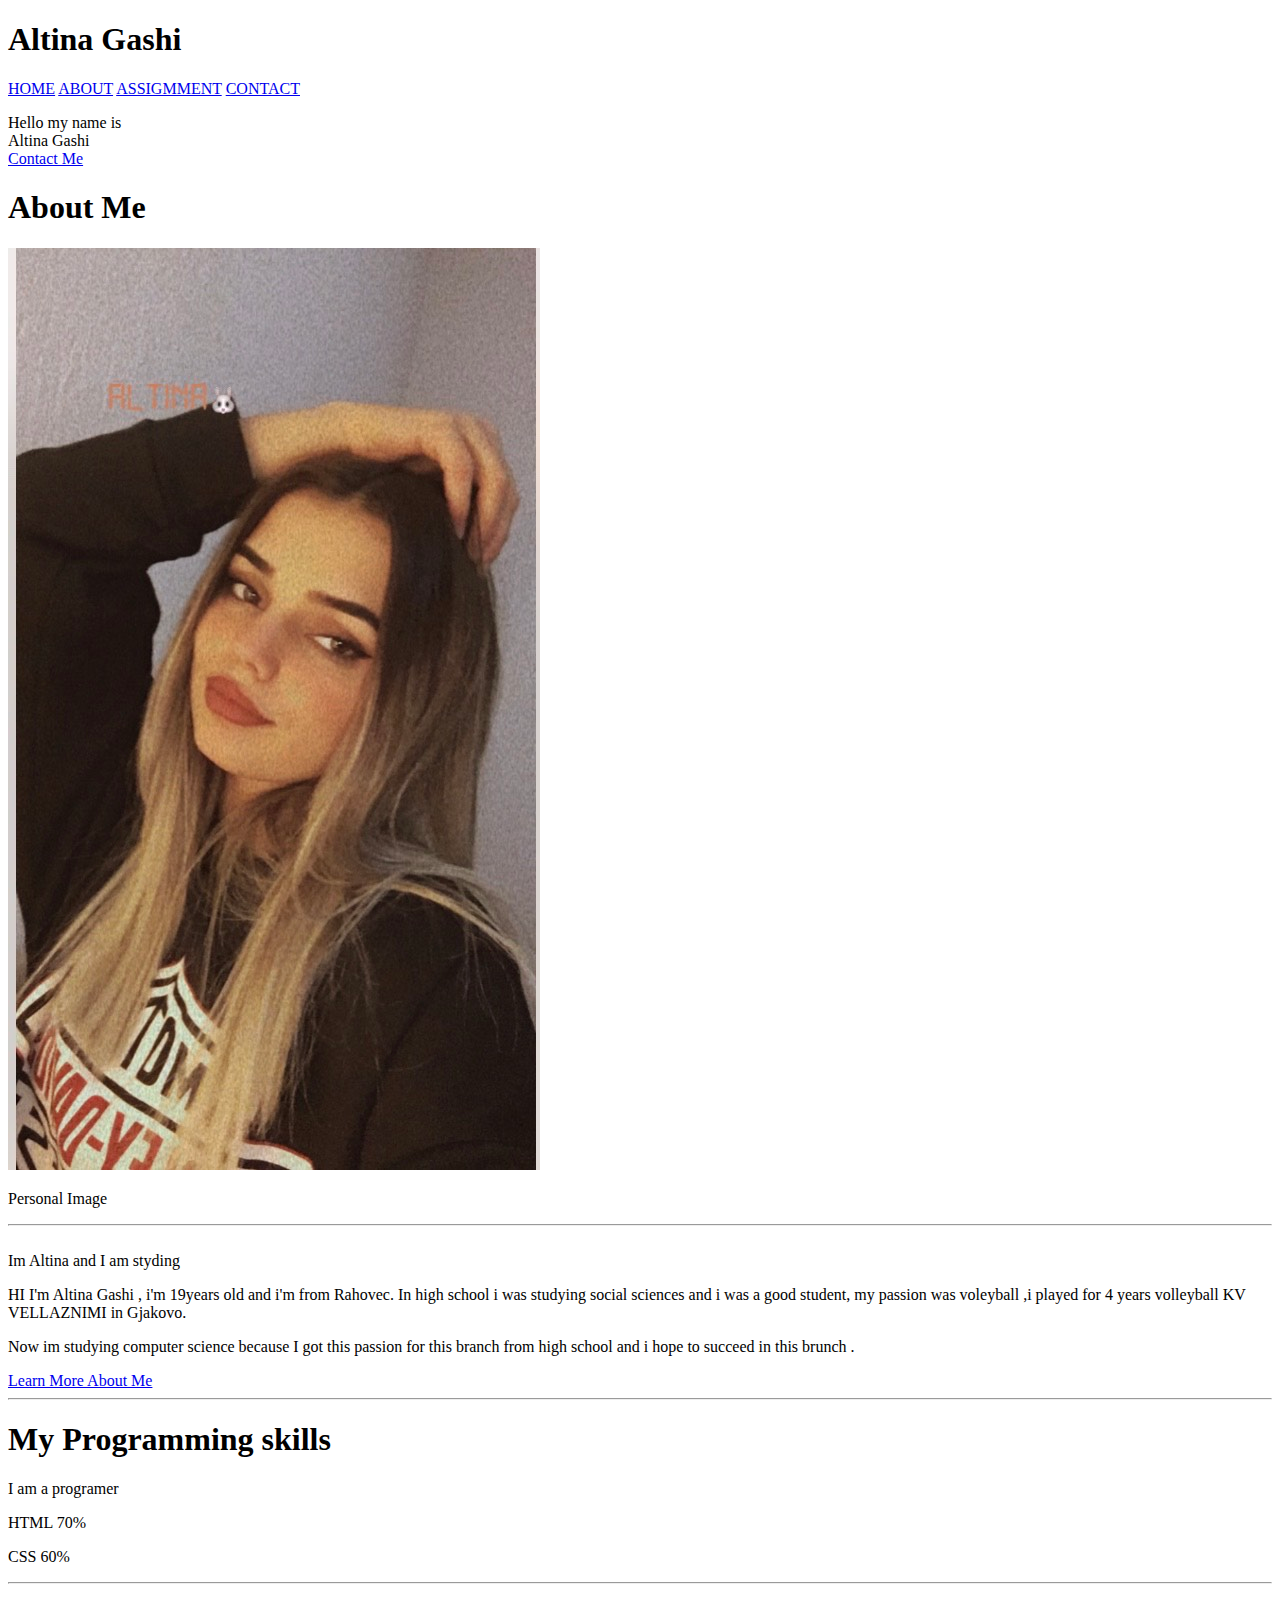
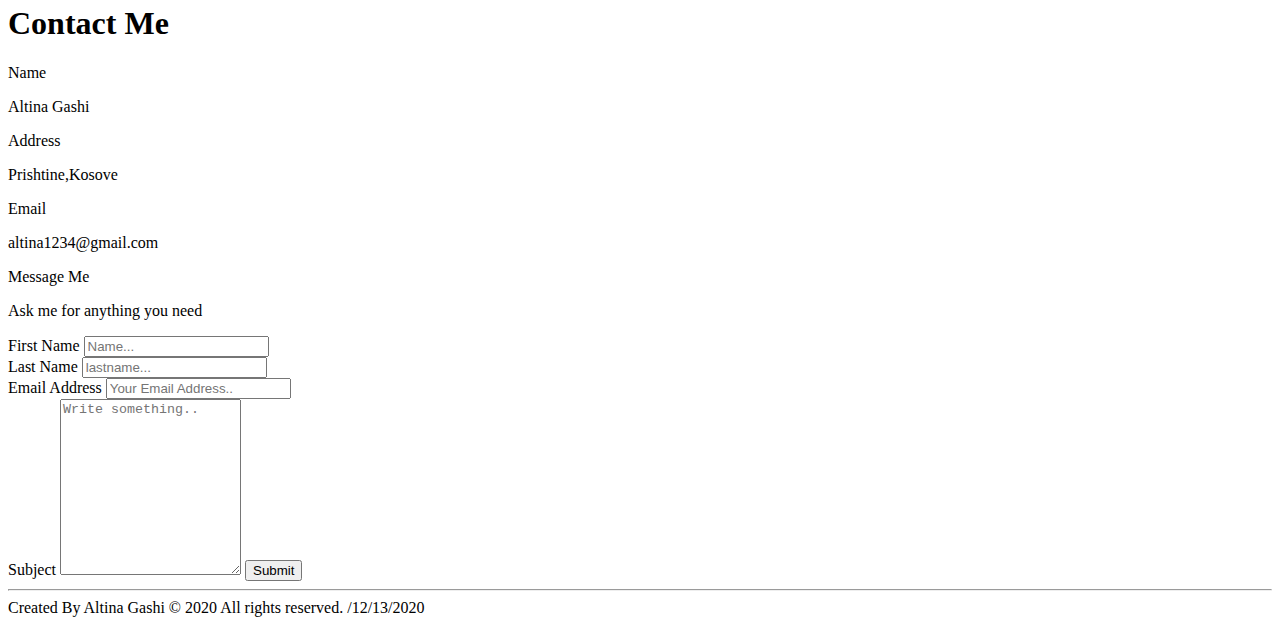
<file: altinagashi-Website/index.html>
<!DOCTYPE html>

<!--Home page-->
<html>
	<head>	
		<meta charset="utf-8">
		<title>projketi personal</title>		
	</head>
	<body>

		<h1>Altina Gashi</h1>

		<div id="meny">
			<a href="index.html">HOME</a>
			<a href="about.html">ABOUT</a>
			<a href="assigmment.html">ASSIGMMENT</a>
			<a href="contact.html">CONTACT</a>
		</div>

		<div id="contactme">
			<p>Hello my name is <br>Altina Gashi<br><a href="contact.html">Contact Me</a></p>
		</div>
			<!--About me content-->
		<div>
			<h1>About Me</h1>
			<img src="altinagashi1.JPG" alt="personal-image"><p>Personal Image</p><hr><br>Im Altina and I am  styding 
			
			<p>	
				HI I'm Altina Gashi , i'm 19years old and i'm from Rahovec.
				In high school i was studying social sciences and i was a good student,
				my passion was  voleyball  ,i played for 4 years volleyball KV VELLAZNIMI in Gjakovo.
			</p>
			<p>
				Now im studying computer science because I got this passion for this branch from
				high school and i hope to succeed in this brunch .
			</p>

			<a href="about.html">Learn More About Me</a>
		</div>

		<hr>

		<div id="assigmment">
			<h1>My Programming skills</h1>		
			I am a programer <br>
			<p>HTML 70%</p>
			<p>CSS 60% </p>		
		</div>

		<hr>

		<div id="contactme" a>
			<h1> Contact Me</h1>
			<p>Name</p>
			<p>Altina Gashi</p>
			<p>Address</p>
			<p>Prishtine,Kosove</p>
			<p>Email</p>
			<p>altina1234@gmail.com</p>
			<p>Message Me</p>

			<!--Contact me content-->
		<div class="container">
			<div class="row">
				<div class="column">
					<p>Ask me for anything you need</p>			
				</div>
				<div class="column">
				<form action="/action_page.php">
					<label for="fname">First Name
						<input type="text" id="fname" name="firstname" placeholder="Name...">
					</label>
					<br>
					<label for="lname">Last Name</label>
						<input type="text" id="lname" name="lastname" placeholder="lastname...">
					</label>
					<br>
					<label for="email">Email Address
						<input type="email" id="email" name="email" placeholder="Your Email Address..">
					</label>
					<br>
					<label for="subject">Subject
						<textarea id="subject" name="subject" placeholder="Write something.." style="height:170px"></textarea>
						<input type="submit" value="Submit">
					</label>
				</form>
				</div>
			</div>
		</div>


		</div>
		<hr>
		<footer>
			<span>Created By Altina Gashi &copy; </span>
			<span class="far fa-copyright"></span> 2020 All rights reserved.</span> 
			<span>/12/13/2020</span>
		</footer>


		</div>
	</body>
</html>
</file>
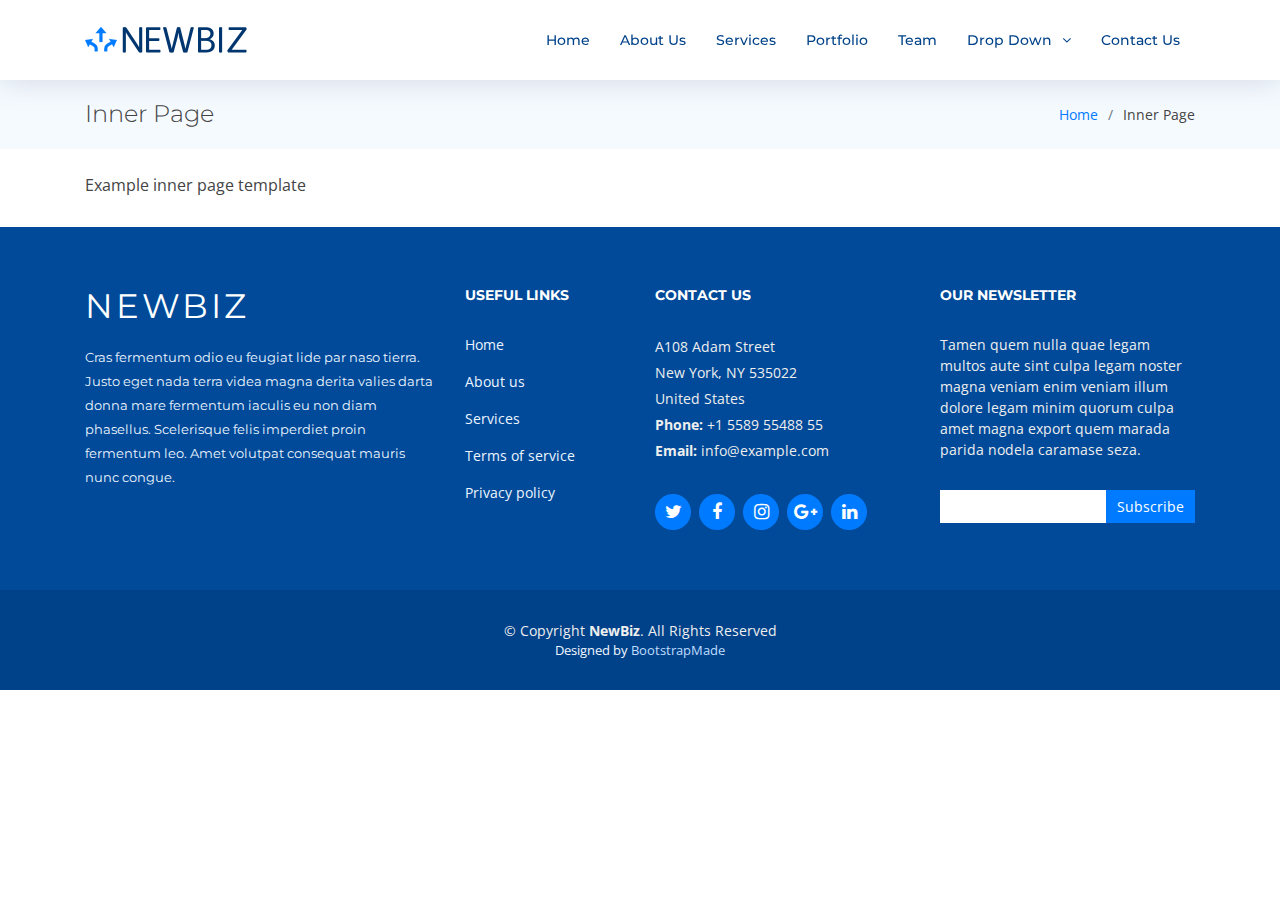
<file: altinagashi-final-version/inner-page.html>
<!DOCTYPE html>
<html lang="en">

<head>
  <meta charset="utf-8">
  <meta content="width=device-width, initial-scale=1.0" name="viewport">

  <title>Inner Page - NewBiz Bootstrap Template</title>
  <meta content="" name="description">
  <meta content="" name="keywords">

  <!-- Favicons -->
  <link href="assets/img/favicon.png" rel="icon">
  <link href="assets/img/apple-touch-icon.png" rel="apple-touch-icon">

  <!-- Google Fonts -->
  <link href="https://fonts.googleapis.com/css?family=Open+Sans:300,300i,400,400i,600,600i,700,700i|Montserrat:300,400,500,700" rel="stylesheet">

  <!-- Vendor CSS Files -->
  <link href="assets/vendor/bootstrap/css/bootstrap.min.css" rel="stylesheet">
  <link href="assets/vendor/font-awesome/css/font-awesome.min.css" rel="stylesheet">
  <link href="assets/vendor/ionicons/css/ionicons.min.css" rel="stylesheet">
  <link href="assets/vendor/owl.carousel/assets/owl.carousel.min.css" rel="stylesheet">
  <link href="assets/vendor/venobox/venobox.css" rel="stylesheet">
  <link href="assets/vendor/aos/aos.css" rel="stylesheet">

  <!-- Template Main CSS File -->
  <link href="assets/css/style.css" rel="stylesheet">

  <!-- =======================================================
  * Template Name: NewBiz - v2.2.1
  * Template URL: https://bootstrapmade.com/newbiz-bootstrap-business-template/
  * Author: BootstrapMade.com
  * License: https://bootstrapmade.com/license/
  ======================================================== -->
</head>

<body>

  <!-- ======= Header ======= -->
  <header id="header" class="fixed-top">
    <div class="container">

      <div class="logo float-left">
        <!-- Uncomment below if you prefer to use an text logo -->
        <!-- <h1><a href="index.html">NewBiz</a></h1> -->
        <a href="index.html"><img src="assets/img/logo.png" alt="" class="img-fluid"></a>
      </div>

      <nav class="main-nav float-right d-none d-lg-block">
        <ul>
          <li><a href="index.html">Home</a></li>
          <li><a href="#about">About Us</a></li>
          <li><a href="#services">Services</a></li>
          <li><a href="#portfolio">Portfolio</a></li>
          <li><a href="#team">Team</a></li>
          <li class="drop-down"><a href="">Drop Down</a>
            <ul>
              <li><a href="#">Drop Down 1</a></li>
              <li class="drop-down"><a href="#">Drop Down 2</a>
                <ul>
                  <li><a href="#">Deep Drop Down 1</a></li>
                  <li><a href="#">Deep Drop Down 2</a></li>
                  <li><a href="#">Deep Drop Down 3</a></li>
                  <li><a href="#">Deep Drop Down 4</a></li>
                  <li><a href="#">Deep Drop Down 5</a></li>
                </ul>
              </li>
              <li><a href="#">Drop Down 3</a></li>
              <li><a href="#">Drop Down 4</a></li>
              <li><a href="#">Drop Down 5</a></li>
            </ul>
          </li>
          <li><a href="#contact">Contact Us</a></li>
        </ul>
      </nav><!-- .main-nav -->

    </div>
  </header><!-- #header -->

  <main id="main">

    <!-- ======= Breadcrumbs Section ======= -->
    <section class="breadcrumbs">
      <div class="container">

        <div class="d-flex justify-content-between align-items-center">
          <h2>Inner Page</h2>
          <ol>
            <li><a href="index.html">Home</a></li>
            <li>Inner Page</li>
          </ol>
        </div>

      </div>
    </section><!-- End Breadcrumbs Section -->

    <section class="inner-page pt-4">
      <div class="container">
        <p>
          Example inner page template
        </p>
      </div>
    </section>

  </main><!-- End #main -->

  <!-- ======= Footer ======= -->
  <footer id="footer">
    <div class="footer-top">
      <div class="container">
        <div class="row">

          <div class="col-lg-4 col-md-6 footer-info">
            <h3>NewBiz</h3>
            <p>Cras fermentum odio eu feugiat lide par naso tierra. Justo eget nada terra videa magna derita valies darta donna mare fermentum iaculis eu non diam phasellus. Scelerisque felis imperdiet proin fermentum leo. Amet volutpat consequat mauris nunc congue.</p>
          </div>

          <div class="col-lg-2 col-md-6 footer-links">
            <h4>Useful Links</h4>
            <ul>
              <li><a href="#">Home</a></li>
              <li><a href="#">About us</a></li>
              <li><a href="#">Services</a></li>
              <li><a href="#">Terms of service</a></li>
              <li><a href="#">Privacy policy</a></li>
            </ul>
          </div>

          <div class="col-lg-3 col-md-6 footer-contact">
            <h4>Contact Us</h4>
            <p>
              A108 Adam Street <br>
              New York, NY 535022<br>
              United States <br>
              <strong>Phone:</strong> +1 5589 55488 55<br>
              <strong>Email:</strong> info@example.com<br>
            </p>

            <div class="social-links">
              <a href="#" class="twitter"><i class="fa fa-twitter"></i></a>
              <a href="#" class="facebook"><i class="fa fa-facebook"></i></a>
              <a href="#" class="instagram"><i class="fa fa-instagram"></i></a>
              <a href="#" class="google-plus"><i class="fa fa-google-plus"></i></a>
              <a href="#" class="linkedin"><i class="fa fa-linkedin"></i></a>
            </div>

          </div>

          <div class="col-lg-3 col-md-6 footer-newsletter">
            <h4>Our Newsletter</h4>
            <p>Tamen quem nulla quae legam multos aute sint culpa legam noster magna veniam enim veniam illum dolore legam minim quorum culpa amet magna export quem marada parida nodela caramase seza.</p>
            <form action="" method="post">
              <input type="email" name="email"><input type="submit" value="Subscribe">
            </form>
          </div>

        </div>
      </div>
    </div>

    <div class="container">
      <div class="copyright">
        &copy; Copyright <strong>NewBiz</strong>. All Rights Reserved
      </div>
      <div class="credits">
        <!--
        All the links in the footer should remain intact.
        You can delete the links only if you purchased the pro version.
        Licensing information: https://bootstrapmade.com/license/
        Purchase the pro version with working PHP/AJAX contact form: https://bootstrapmade.com/buy/?theme=NewBiz
      -->
        Designed by <a href="https://bootstrapmade.com/">BootstrapMade</a>
      </div>
    </div>
  </footer><!-- End Footer -->

  <a href="#" class="back-to-top"><i class="fa fa-chevron-up"></i></a>

  <!-- Vendor JS Files -->
  <script src="assets/vendor/jquery/jquery.min.js"></script>
  <script src="assets/vendor/bootstrap/js/bootstrap.bundle.min.js"></script>
  <script src="assets/vendor/jquery.easing/jquery.easing.min.js"></script>
  <script src="assets/vendor/php-email-form/validate.js"></script>
  <script src="assets/vendor/counterup/counterup.min.js"></script>
  <script src="assets/vendor/isotope-layout/isotope.pkgd.min.js"></script>
  <script src="assets/vendor/owl.carousel/owl.carousel.min.js"></script>
  <script src="assets/vendor/waypoints/jquery.waypoints.min.js"></script>
  <script src="assets/vendor/venobox/venobox.min.js"></script>
  <script src="assets/vendor/aos/aos.js"></script>

  <!-- Template Main JS File -->
  <script src="assets/js/main.js"></script>

</body>

</html>
</file>
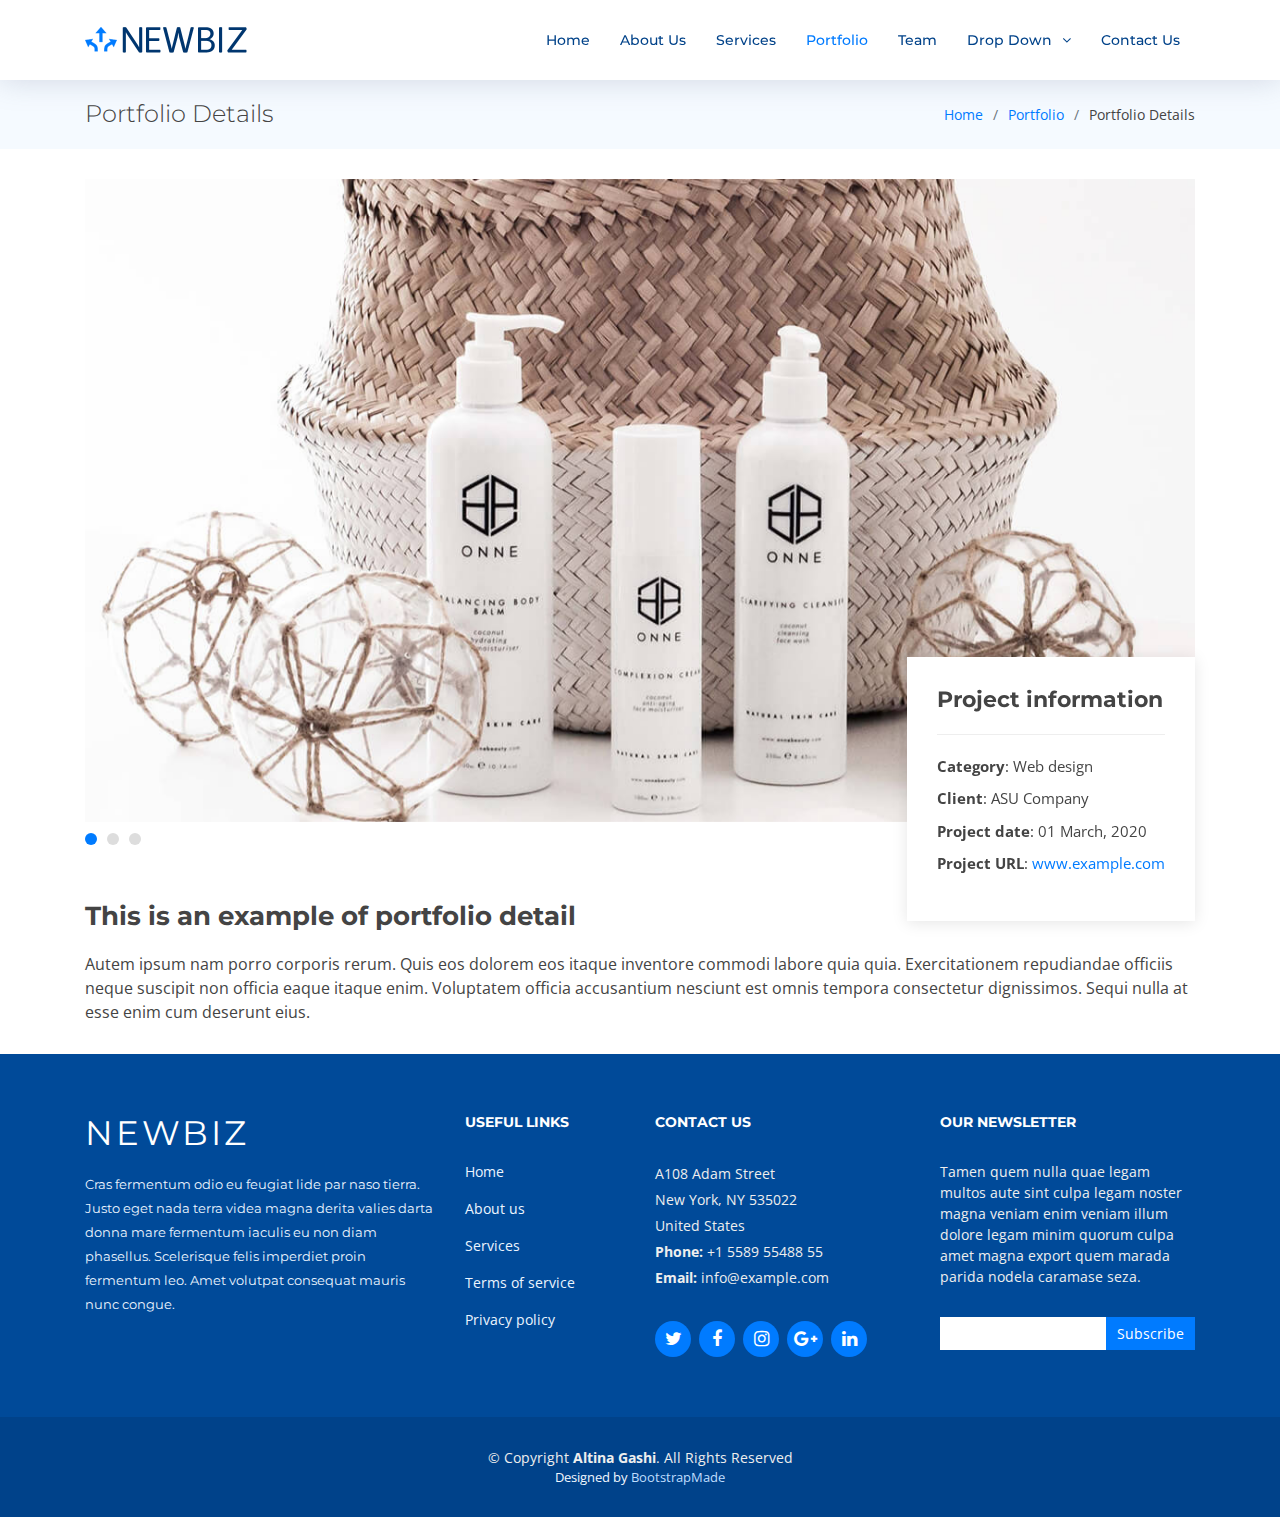
<file: altinagashi-final-version/portfolio-details.html>
<!DOCTYPE html>
<html lang="en">

<head>
  <meta charset="utf-8">
  <meta content="width=device-width, initial-scale=1.0" name="viewport">

  <title>Portfolio Details - NewBiz Bootstrap Template</title>
  <meta content="" name="description">
  <meta content="" name="keywords">

  <!-- Favicons -->
  <link href="assets/img/favicon.png" rel="icon">
  <link href="assets/img/apple-touch-icon.png" rel="apple-touch-icon">

  <!-- Google Fonts -->
  <link href="https://fonts.googleapis.com/css?family=Open+Sans:300,300i,400,400i,600,600i,700,700i|Montserrat:300,400,500,700" rel="stylesheet">

  <!-- Vendor CSS Files -->
  <link href="assets/vendor/bootstrap/css/bootstrap.min.css" rel="stylesheet">
  <link href="assets/vendor/font-awesome/css/font-awesome.min.css" rel="stylesheet">
  <link href="assets/vendor/ionicons/css/ionicons.min.css" rel="stylesheet">
  <link href="assets/vendor/owl.carousel/assets/owl.carousel.min.css" rel="stylesheet">
  <link href="assets/vendor/venobox/venobox.css" rel="stylesheet">
  <link href="assets/vendor/aos/aos.css" rel="stylesheet">

  <!-- Template Main CSS File -->
  <link href="assets/css/style.css" rel="stylesheet">

  <!-- =======================================================
  * Template Name: NewBiz - v2.2.1
  * Template URL: https://bootstrapmade.com/newbiz-bootstrap-business-template/
  * Author: BootstrapMade.com
  * License: https://bootstrapmade.com/license/
  ======================================================== -->
</head>

<body>

  <!-- ======= Header ======= -->
  <header id="header" class="fixed-top">
    <div class="container">

      <div class="logo float-left">
        <!-- Uncomment below if you prefer to use an text logo -->
        <!-- <h1><a href="index.html">NewBiz</a></h1> -->
        <a href="index.html"><img src="assets/img/logo.png" alt="" class="img-fluid"></a>
      </div>

      <nav class="main-nav float-right d-none d-lg-block">
        <ul>
          <li><a href="index.html">Home</a></li>
          <li><a href="#about">About Us</a></li>
          <li><a href="#services">Services</a></li>
          <li class="active"><a href="#portfolio">Portfolio</a></li>
          <li><a href="#team">Team</a></li>
          <li class="drop-down"><a href="">Drop Down</a>
            <ul>
              <li><a href="#">Drop Down 1</a></li>
              <li class="drop-down"><a href="#">Drop Down 2</a>
                <ul>
                  <li><a href="#">Deep Drop Down 1</a></li>
                  <li><a href="#">Deep Drop Down 2</a></li>
                  <li><a href="#">Deep Drop Down 3</a></li>
                  <li><a href="#">Deep Drop Down 4</a></li>
                  <li><a href="#">Deep Drop Down 5</a></li>
                </ul>
              </li>
              <li><a href="#">Drop Down 3</a></li>
              <li><a href="#">Drop Down 4</a></li>
              <li><a href="#">Drop Down 5</a></li>
            </ul>
          </li>
          <li><a href="#contact">Contact Us</a></li>
        </ul>
      </nav><!-- .main-nav -->

    </div>
  </header><!-- #header -->

  <main id="main">

    <!-- ======= Breadcrumbs Section ======= -->
    <section class="breadcrumbs">
      <div class="container">

        <div class="d-flex justify-content-between align-items-center">
          <h2>Portfolio Details</h2>
          <ol>
            <li><a href="index.html">Home</a></li>
            <li><a href="portfolio.html">Portfolio</a></li>
            <li>Portfolio Details</li>
          </ol>
        </div>

      </div>
    </section><!-- Breadcrumbs Section -->

    <!-- ======= Portfolio Details Section ======= -->
    <section class="portfolio-details">
      <div class="container">

        <div class="portfolio-details-container">

          <div class="owl-carousel portfolio-details-carousel">
            <img src="assets/img/portfolio/portfolio-details-1.jpg" class="img-fluid" alt="">
            <img src="assets/img/portfolio/portfolio-details-2.jpg" class="img-fluid" alt="">
            <img src="assets/img/portfolio/portfolio-details-3.jpg" class="img-fluid" alt="">
          </div>

          <div class="portfolio-info">
            <h3>Project information</h3>
            <ul>
              <li><strong>Category</strong>: Web design</li>
              <li><strong>Client</strong>: ASU Company</li>
              <li><strong>Project date</strong>: 01 March, 2020</li>
              <li><strong>Project URL</strong>: <a href="#">www.example.com</a></li>
            </ul>
          </div>

        </div>

        <div class="portfolio-description">
          <h2>This is an example of portfolio detail</h2>
          <p>
            Autem ipsum nam porro corporis rerum. Quis eos dolorem eos itaque inventore commodi labore quia quia. Exercitationem repudiandae officiis neque suscipit non officia eaque itaque enim. Voluptatem officia accusantium nesciunt est omnis tempora consectetur dignissimos. Sequi nulla at esse enim cum deserunt eius.
          </p>
        </div>
      </div>
    </section><!-- End Portfolio Details Section -->

  </main><!-- End #main -->

  <!-- ======= Footer ======= -->
  <footer id="footer">
    <div class="footer-top">
      <div class="container">
        <div class="row">

          <div class="col-lg-4 col-md-6 footer-info">
            <h3>NewBiz</h3>
            <p>Cras fermentum odio eu feugiat lide par naso tierra. Justo eget nada terra videa magna derita valies darta donna mare fermentum iaculis eu non diam phasellus. Scelerisque felis imperdiet proin fermentum leo. Amet volutpat consequat mauris nunc congue.</p>
          </div>

          <div class="col-lg-2 col-md-6 footer-links">
            <h4>Useful Links</h4>
            <ul>
              <li><a href="#">Home</a></li>
              <li><a href="#">About us</a></li>
              <li><a href="#">Services</a></li>
              <li><a href="#">Terms of service</a></li>
              <li><a href="#">Privacy policy</a></li>
            </ul>
          </div>

          <div class="col-lg-3 col-md-6 footer-contact">
            <h4>Contact Us</h4>
            <p>
              A108 Adam Street <br>
              New York, NY 535022<br>
              United States <br>
              <strong>Phone:</strong> +1 5589 55488 55<br>
              <strong>Email:</strong> info@example.com<br>
            </p>

            <div class="social-links">
              <a href="#" class="twitter"><i class="fa fa-twitter"></i></a>
              <a href="#" class="facebook"><i class="fa fa-facebook"></i></a>
              <a href="#" class="instagram"><i class="fa fa-instagram"></i></a>
              <a href="#" class="google-plus"><i class="fa fa-google-plus"></i></a>
              <a href="#" class="linkedin"><i class="fa fa-linkedin"></i></a>
            </div>

          </div>

          <div class="col-lg-3 col-md-6 footer-newsletter">
            <h4>Our Newsletter</h4>
            <p>Tamen quem nulla quae legam multos aute sint culpa legam noster magna veniam enim veniam illum dolore legam minim quorum culpa amet magna export quem marada parida nodela caramase seza.</p>
            <form action="" method="post">
              <input type="email" name="email"><input type="submit" value="Subscribe">
            </form>
          </div>

        </div>
      </div>
    </div>

    <div class="container">
      <div class="copyright">
        &copy; Copyright <strong>Altina Gashi</strong>. All Rights Reserved
      </div>
      <div class="credits">
        <!--
        All the links in the footer should remain intact.
        You can delete the links only if you purchased the pro version.
        Licensing information: https://bootstrapmade.com/license/
        Purchase the pro version with working PHP/AJAX contact form: https://bootstrapmade.com/buy/?theme=NewBiz
      -->
        Designed by <a href="https://bootstrapmade.com/">BootstrapMade</a>
      </div>
    </div>
  </footer><!-- End Footer -->

  <a href="#" class="back-to-top"><i class="fa fa-chevron-up"></i></a>

  <!-- Vendor JS Files -->
  <script src="assets/vendor/jquery/jquery.min.js"></script>
  <script src="assets/vendor/bootstrap/js/bootstrap.bundle.min.js"></script>
  <script src="assets/vendor/jquery.easing/jquery.easing.min.js"></script>
  <script src="assets/vendor/php-email-form/validate.js"></script>
  <script src="assets/vendor/counterup/counterup.min.js"></script>
  <script src="assets/vendor/isotope-layout/isotope.pkgd.min.js"></script>
  <script src="assets/vendor/owl.carousel/owl.carousel.min.js"></script>
  <script src="assets/vendor/waypoints/jquery.waypoints.min.js"></script>
  <script src="assets/vendor/venobox/venobox.min.js"></script>
  <script src="assets/vendor/aos/aos.js"></script>

  <!-- Template Main JS File -->
  <script src="assets/js/main.js"></script>

</body>

</html>
</file>
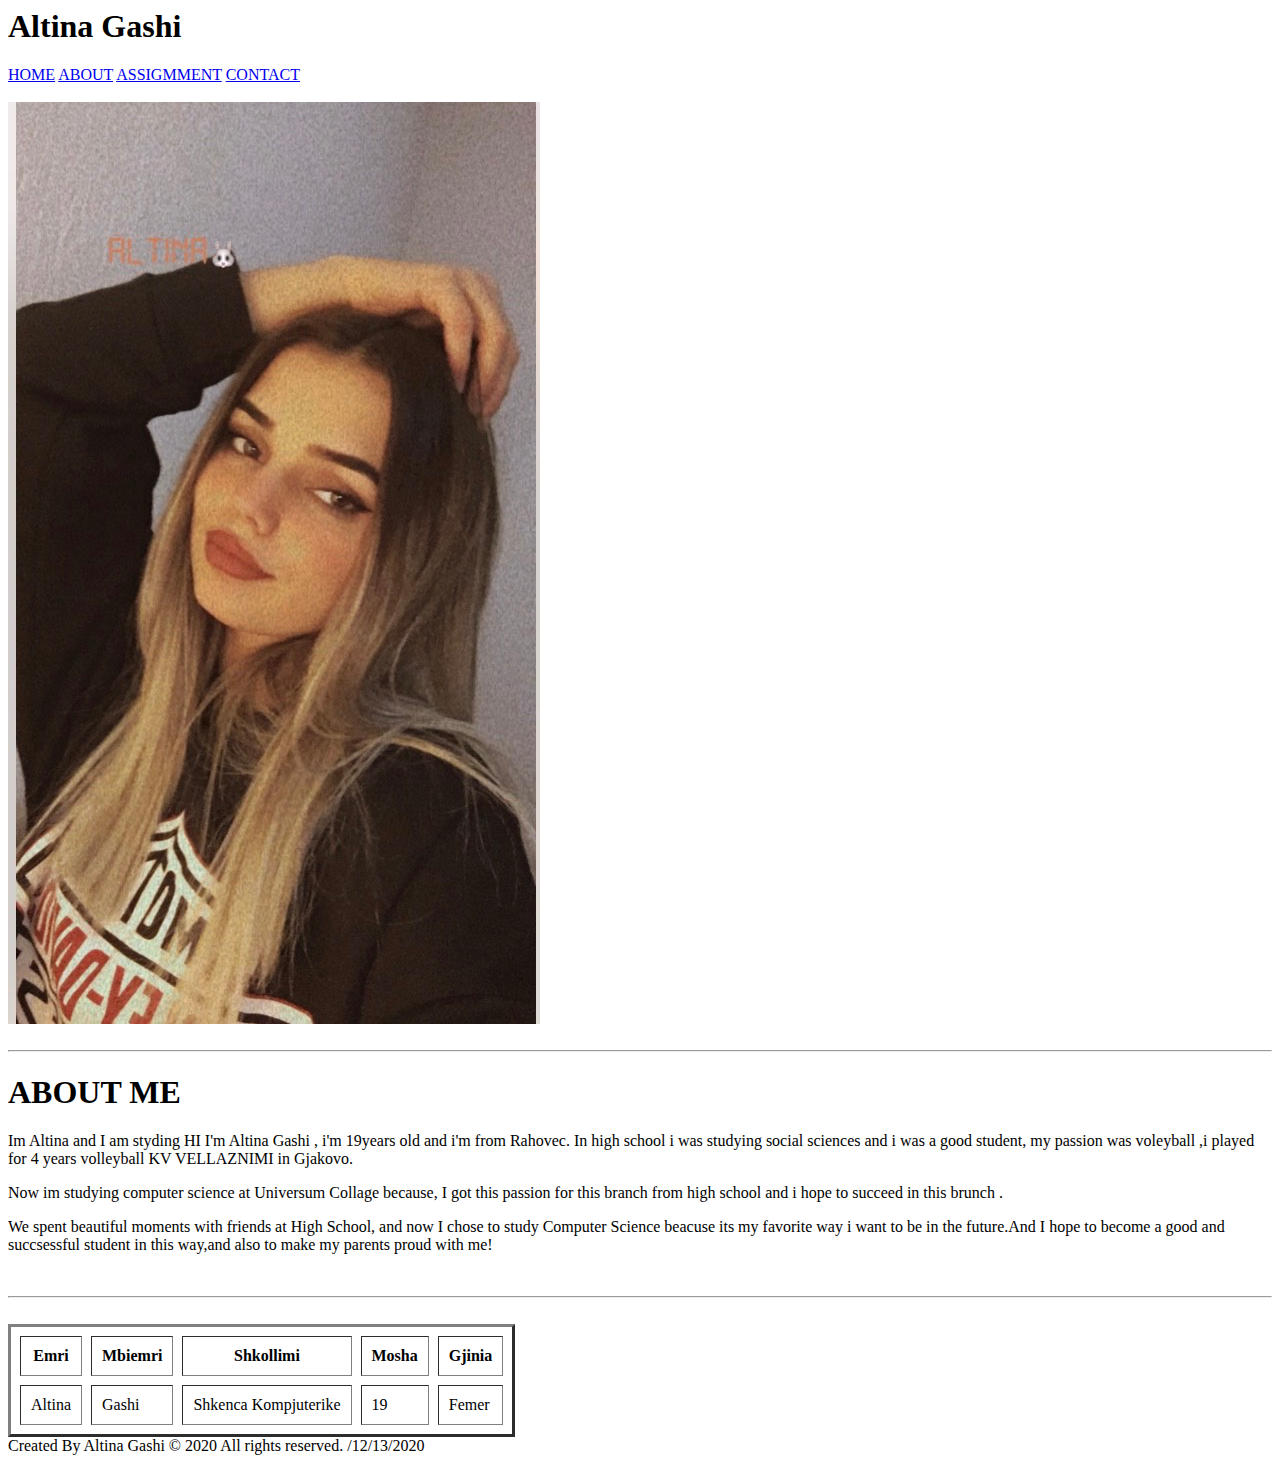
<file: altinagashi-Website/about.html>
<html>
<head>
    <title> About me </title>
    <h1>Altina Gashi</h1>
</head>
<body>

		<div id="meny">
		<a href="index.html">HOME</a>
		<a href="about.html">ABOUT</a>
		<a href="assigmment.html">ASSIGMMENT</a>
		<a href="contact.html">CONTACT</a>
  </div>
  <br>

  <img src="altinagashi1.JPG" alt="personal-image">
  <br>
  <br>
  <hr>

  <h1>ABOUT ME</h1>

      <p>
       
        Im Altina and I am styding
        HI I'm Altina Gashi , i'm 19years old and i'm from Rahovec.
         In high school i was studying social sciences and i was a good student,
          my passion was voleyball ,i played for 4 years volleyball KV VELLAZNIMI in Gjakovo.
      </p>
      <p>
        Now im studying computer science at Universum Collage
        because, I got this passion for this branch from high school
        and i hope to succeed in this brunch .
      </p>
        We spent beautiful moments with friends at High School,
        and now I chose to study Computer Science beacuse its my favorite way i want 
        to be in the future.And I hope to become 
         a good and succsessful student in this way,and also to make my parents proud with me!
      </p>
  <br>
  <hr>
  <br>

    <table border="3"  cellpadding="10" cellspacing="9">
      <tr>
        <th>Emri</th>
        <th>Mbiemri</th>
        <th>Shkollimi</th>
        <th>Mosha</th>
        <th>Gjinia</th>
      </tr>
      <tr>
        <td>Altina</td>
        <td>Gashi</td>
        <td>Shkenca Kompjuterike</td>
        <td >19</td>
        <td>Femer</td
      </tr>

    </table> 
    <footer>
			<span>Created By Altina Gashi &copy; </span>
			<span class="far fa-copyright"></span> 2020 All rights reserved.</span> 
			<span>/12/13/2020</span>
		</footer>
 </body>
</html>
</file>
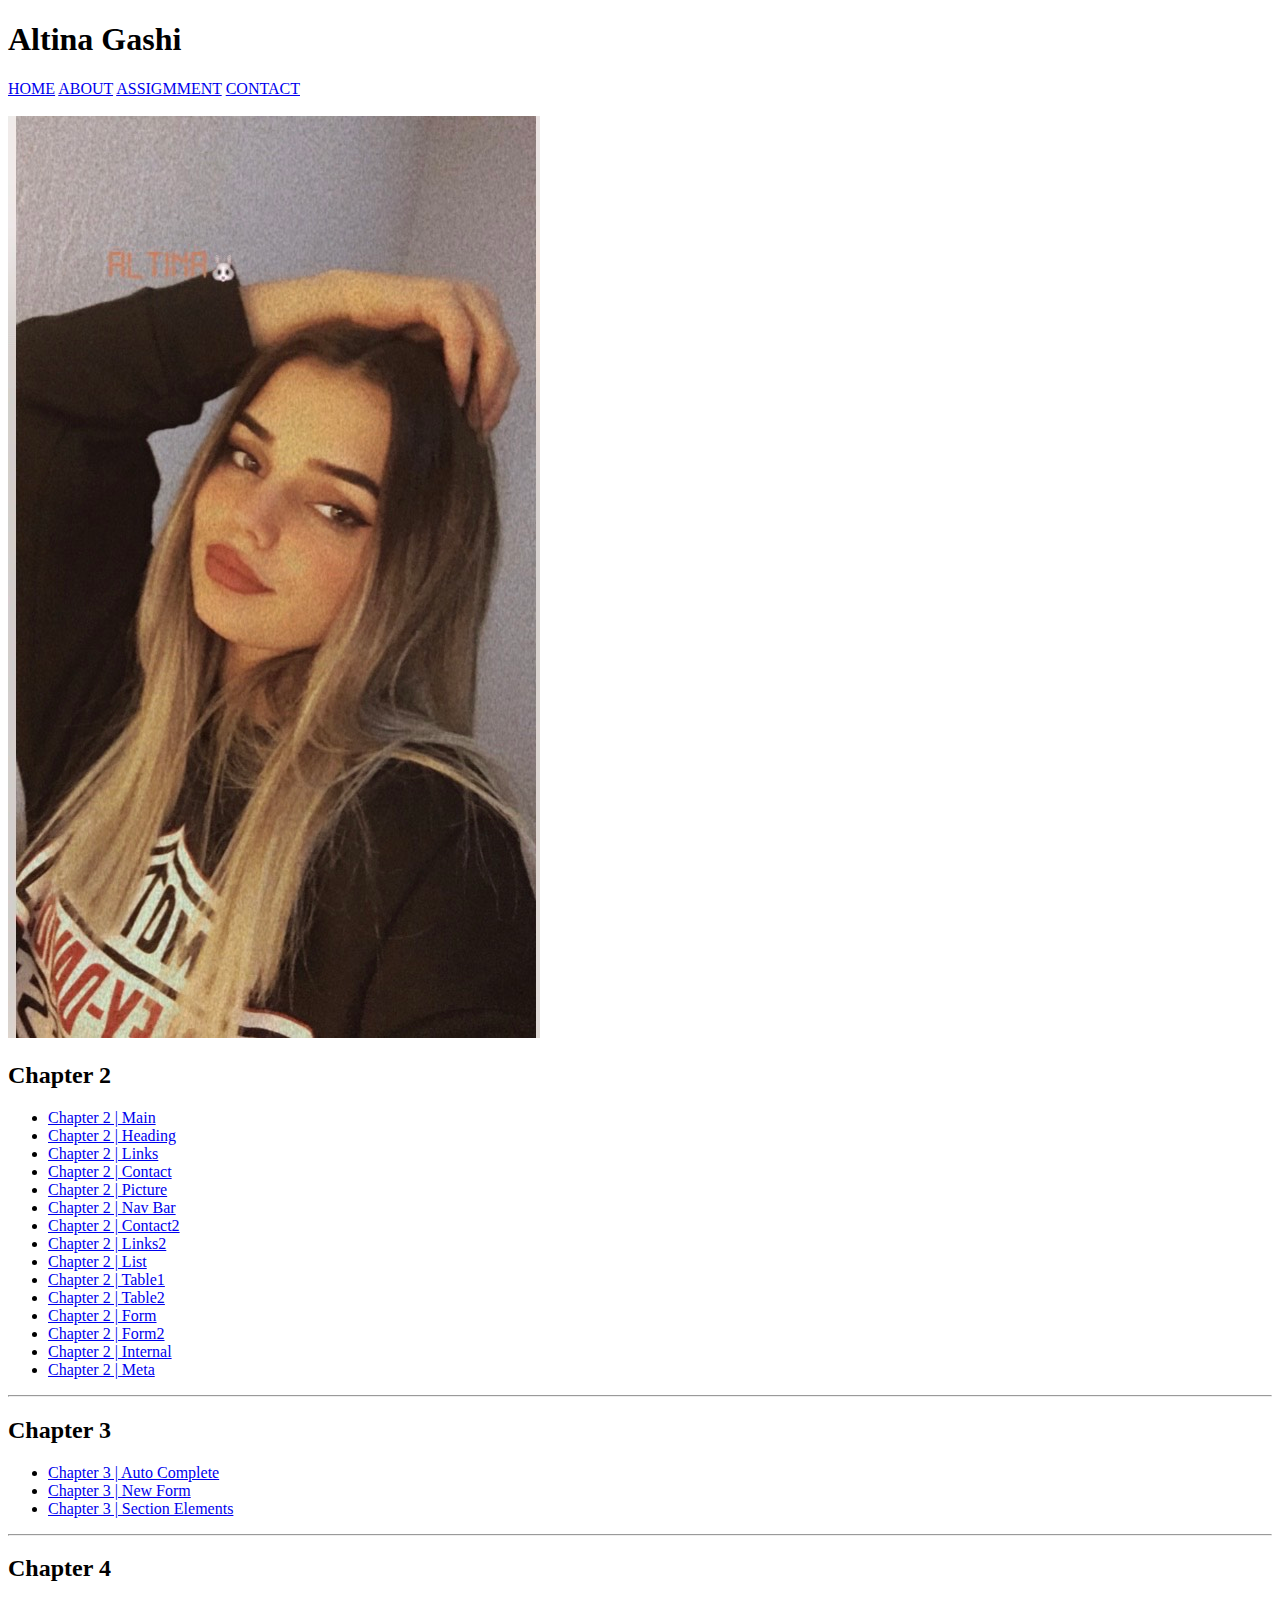
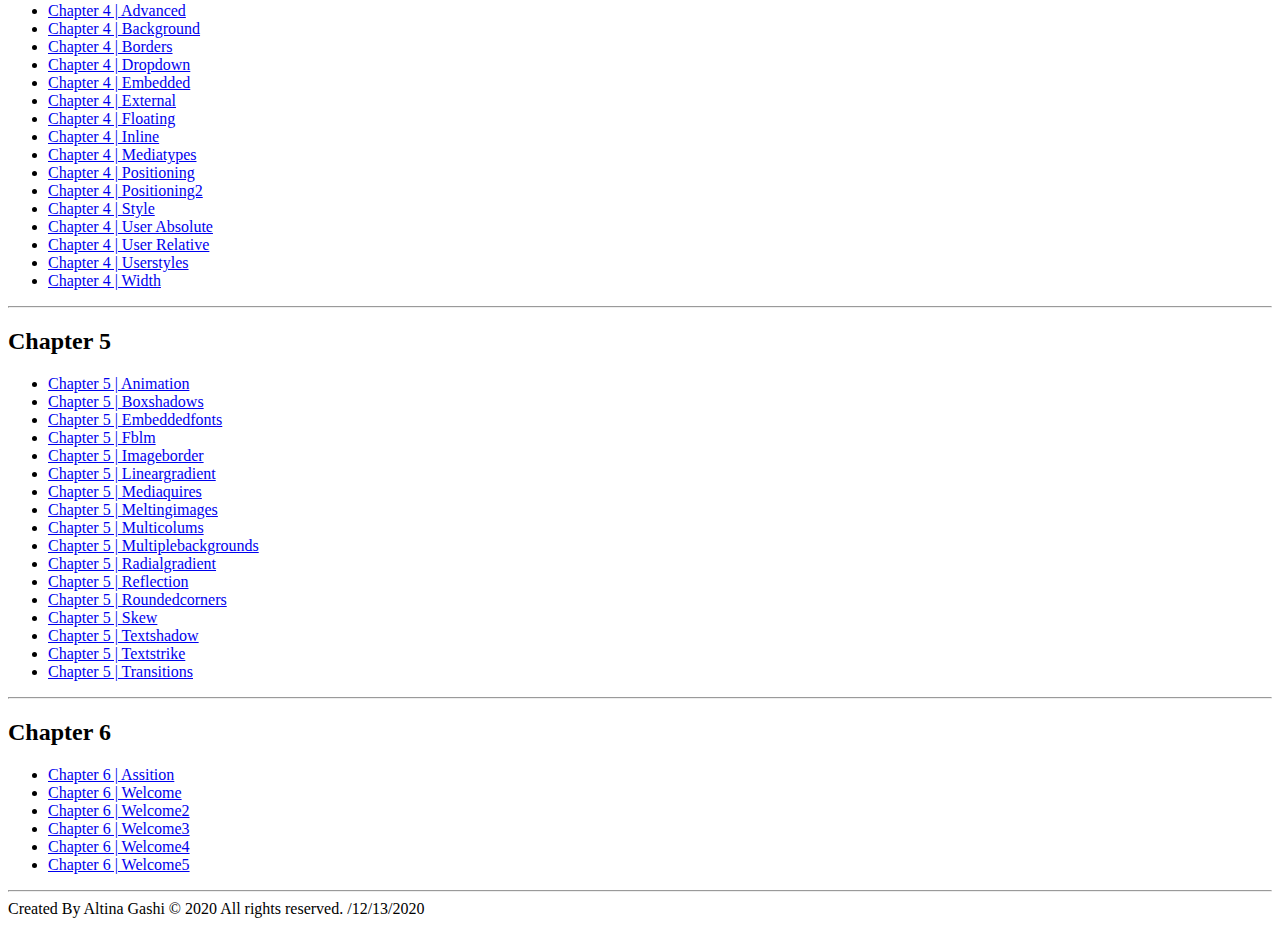
<file: altinagashi-Website/assigmment.html>
<!DOCTYPE html>


<html>
	<head>
		<meta charset="utf-8">
		<title>Assignments</title>
	</head>
	<body>
		<h1>Altina Gashi</h1>

		<div id="meny">
			<a href="index.html">HOME</a>
			<a href="about.html">ABOUT</a>
			<a href="assigmment.html">ASSIGMMENT</a>
			<a href="contact.html">CONTACT</a>
		</div>
		<br>
	<img src="altinagashi1.JPG" alt="personal-image">

	<h2>Chapter 2</h2>
	<ul>
		<li><a href="Detyrat/Chapter2/main.html" target="_blank">Chapter 2 | Main</a></li>
		<li><a href="Detyrat/Chapter2/heading.html"target="_blank">Chapter 2 | Heading</a></li>
		<li><a href="Detyrat/Chapter2/links.html"target="_blank">Chapter 2 | Links</a></li>
		<li><a href="Detyrat/Chapter2/contact.html"target="_blank">Chapter 2 | Contact</a></li>
		<li><a href="Detyrat/Chapter2/picture.html"target="_blank">Chapter 2 | Picture</a></li>
		<li><a href="Detyrat/Chapter2/nav.html"target="_blank">Chapter 2 | Nav Bar</a></li>
		<li><a href="Detyrat/Chapter2/contact2.html"target="_blank">Chapter 2 | Contact2</a></li>
		<li><a href="Detyrat/Chapter2/links2.html"target="_blank">Chapter 2 | Links2</a></li>
		<li><a href="Detyrat/Chapter2/list.html"target="_blank">Chapter 2 | List</a></li>
		<li><a href="Detyrat/Chapter2/table1.html"target="_blank">Chapter 2 | Table1</a></li>
		<li><a href="Detyrat/Chapter2/table2.html"target="_blank">Chapter 2 | Table2</a></li>
		<li><a href="Detyrat/Chapter2/form.html"target="_blank">Chapter 2 | Form</a></li>
		<li><a href="Detyrat/Chapter2/form2.html"target="_blank">Chapter 2 | Form2</a></li>
		<li><a href="Detyrat/Chapter2/internal.html"target="_blank">Chapter 2 | Internal</a></li>
		<li><a href="Detyrat/Chapter2/meta.html"target="_blank">Chapter 2 | Meta</a></li>
	</ul>
<hr>
	<h2>Chapter 3</h2>
	<ul>
		<li><a href="Detyrat/Chapter3/autocomplete.html"target="_blank">Chapter 3 | Auto Complete</a></li>
		<li><a href="Detyrat/Chapter3/newforminputtypes.html"target="_blank">Chapter 3 | New Form</a></li>
		<li><a href="Detyrat/Chapter3/sectionelements.html"target="_blank">Chapter 3 | Section Elements</a></li>
	</ul>
<hr>
	<h2>Chapter 4</h2>
	<ul>
		<li><a href="Detyrat/Chapter4/advanced.html"target="_blank">Chapter 4 | Advanced</a></li>
		<li><a href="Detyrat/Chapter4/background.html"target="_blank">Chapter 4 | Background</a></li>
		<li><a href="Detyrat/Chapter4/borders.html"target="_blank">Chapter 4 | Borders</a></li>
		<li><a href="Detyrat/Chapter4/dropdown.html"target="_blank">Chapter 4 | Dropdown</a></li>
		<li><a href="Detyrat/Chapter4/embedded.html"target="_blank">Chapter 4 | Embedded</a></li>
		<li><a href="Detyrat/Chapter4/external.html"target="_blank">Chapter 4 | External</a></li>
		<li><a href="Detyrat/Chapter4/floating.html"target="_blank">Chapter 4 | Floating</a></li>
		<li><a href="Detyrat/Chapter4/inline.html"target="_blank">Chapter 4 | Inline</a></li>
		<li><a href="Detyrat/Chapter4/mediatypes.html"target="_blank">Chapter 4 | Mediatypes</a></li>
		<li><a href="Detyrat/Chapter4/positioning.html"target="_blank">Chapter 4 | Positioning</a></li>
		<li><a href="Detyrat/Chapter4/positioning2.html"target="_blank">Chapter 4 | Positioning2</a></li>
		<li><a href="Detyrat/Chapter4/style.css"target="_blank">Chapter 4 | Style</a></li>
		<li><a href="Detyrat/Chapter4/user_absolute.html"target="_blank">Chapter 4 | User Absolute</a></li>
		<li><a href="Detyrat/Chapter4/user_relative.html"target="_blank">Chapter 4 | User Relative</a></li>
		<li><a href="Detyrat/Chapter4/userstyles.css"target="_blank">Chapter 4 | Userstyles</a></li>
		<li><a href="Detyrat/Chapter4/width.html"target="_blank">Chapter 4 | Width</a></li>
	</ul>
<hr>
	<h2>Chapter 5</h2>
		<ul>
			<li><a href="Detyrat/Chapter5/animation.html"target="_blank">Chapter 5 | Animation</a></li>
			<li><a href="Detyrat/Chapter5/boxshadows.html"target="_blank">Chapter 5 | Boxshadows</a></li>
			<li><a href="Detyrat/Chapter5/embeddedfonts.html"target="_blank">Chapter 5 | Embeddedfonts</a></li>
			<li><a href="Detyrat/Chapter5/fblm.html"target="_blank">Chapter 5 | Fblm</a></li>
			<li><a href="Detyrat/Chapter5/imageborder.html"target="_blank">Chapter 5 | Imageborder</a></li>
			<li><a href="Detyrat/Chapter5/lineargradient.html"target="_blank">Chapter 5 | Lineargradient</a></li>
			<li><a href="Detyrat/Chapter5/mediaquires.html"target="_blank">Chapter 5 | Mediaquires</a></li>
			<li><a href="Detyrat/Chapter5/meltingimages.html"target="_blank">Chapter 5 | Meltingimages</a></li>
			<li><a href="Detyrat/Chapter5/multicolums.html"target="_blank">Chapter 5 | Multicolums</a></li>
			<li><a href="Detyrat/Chapter5/multiplebackgrounds.html"target="_blank">Chapter 5 | Multiplebackgrounds</a></li>
			<li><a href="Detyrat/Chapter5/radialgradient.html"target="_blank">Chapter 5 | Radialgradient</a></li>
			<li><a href="Detyrat/Chapter5/reflection.html"target="_blank">Chapter 5 | Reflection</a></li>
			<li><a href="Detyrat/Chapter5/roundedcorners.html"target="_blank">Chapter 5 | Roundedcorners</a></li>
			<li><a href="Detyrat/Chapter5/skew.html"target="_blank">Chapter 5 | Skew</a></li>
			<li><a href="Detyrat/Chapter5/textshadow.html"target="_blank">Chapter 5 | Textshadow</a></li>
			<li><a href="Detyrat/Chapter5/textstrike.html"target="_blank">Chapter 5 | Textstrike</a></li>
			<li><a href="Detyrat/Chapter5/transitions.html"target="_blank">Chapter 5 | Transitions</a></li>
		</ul>
<hr>
	<h2>Chapter 6</h2>
	<ul>
		<li><a href="Detyrat/Chapter6/assition.html"target="_blank">Chapter 6 | Assition</a></li>
		<li><a href="Detyrat/Chapter6/welcome.html"target="_blank">Chapter 6 | Welcome</a></li>
		<li><a href="Detyrat/Chapter6/welcome2.html"target="_blank">Chapter 6 | Welcome2</a></li>
		<li><a href="Detyrat/Chapter6/welcome3.html"target="_blank">Chapter 6 | Welcome3</a></li>
		<li><a href="Detyrat/Chapter6/welcome4.html"target="_blank">Chapter 6 | Welcome4</a></li>
		<li><a href="Detyrat/Chapter6/welcome5.html"target="_blank">Chapter 6 | Welcome5</a></li>
	</ul>
<hr>

<footer>
	<span>Created By Altina Gashi &copy; </span>
	<span class="far fa-copyright"></span> 2020 All rights reserved.</span> 
	<span>/12/13/2020</span>
</footer>

	</body>
</html>
</file>
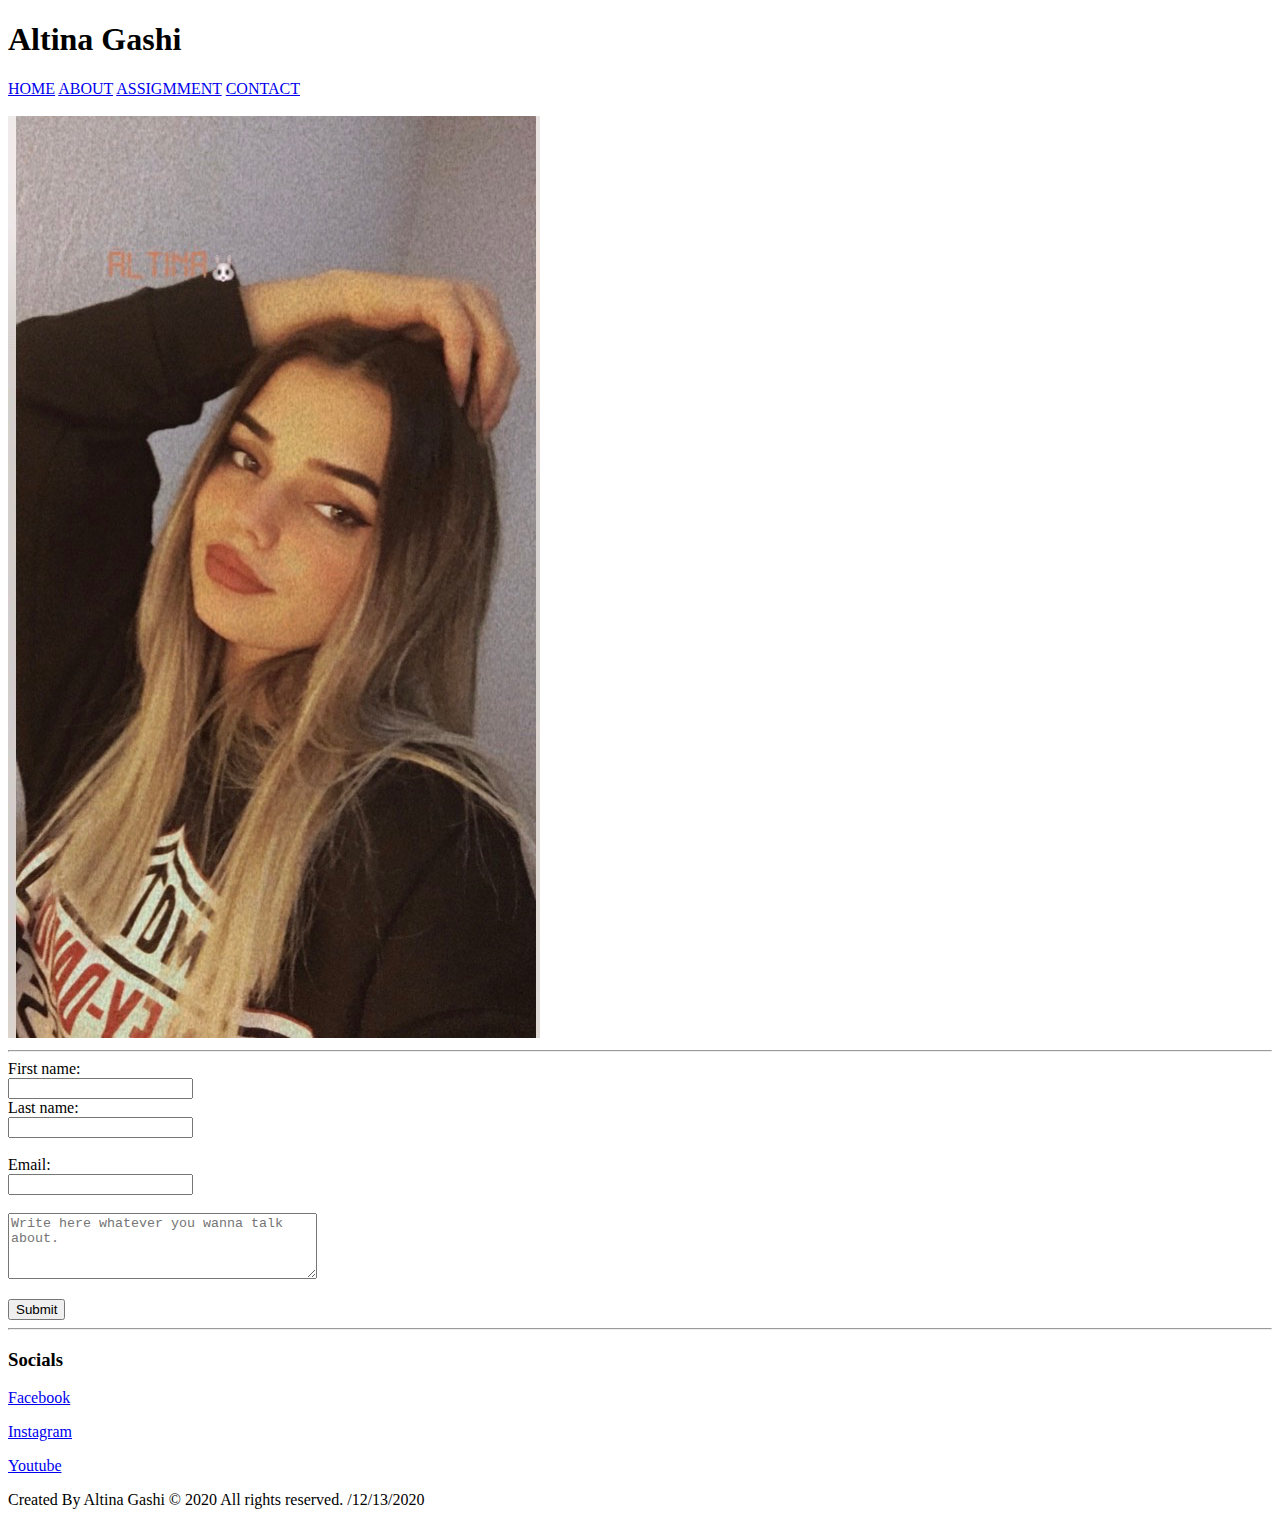
<file: altinagashi-Website/contact.html>
<!DOCTYPE html>

<html>
	<head>
		<title>Contact Me</title>
	</head>
	<body>

		<h1>Altina Gashi</h1>

		<div id="meny">
			<a href="index.html">HOME</a>
			<a href="about.html">ABOUT</a>
			<a href="assigmment.html">ASSIGMMENT</a>
			<a href="contact.html">CONTACT</a>
		</div>
		<div id="contactme">

	<br>

		<img src="altinagashi1.JPG" alt="personal-image" >
			<hr>
		<form action="/action_page.php">
			<label for="fname">First name:</label><br>
			<input type="text" id="fname" name="fname"><br>
			<label for="lname">Last name:</label><br>
			<input type="text" id="lname" name="lname"><br><br>
			<label for="emai;">Email:</label><br>
			<input type="email" id="email" name="email"><br><br>
			<textarea name="comments"rows="4" cols="36"
			placeholder="Write here whatever you wanna talk about."></textarea>
			</label></p>
			<input type="submit" value="Submit">
		</form> 
		<hr>
			<h3>Socials</h3>

			<p><a href="https://www.facebook.com/">Facebook</a></p>
			<p><a href="https://www.instagram.com/">Instagram</a></p>
			<p><a href="https://www.youtube.com/">Youtube</a></p>
		</div>

		<!-- footer section start -->
		<footer>
			<span>Created By Altina Gashi &copy; </span>
			<span class="far fa-copyright"></span> 2020 All rights reserved.</span> 
			<span>/12/13/2020</span>
		</footer>
	</body>
</html>
</file>
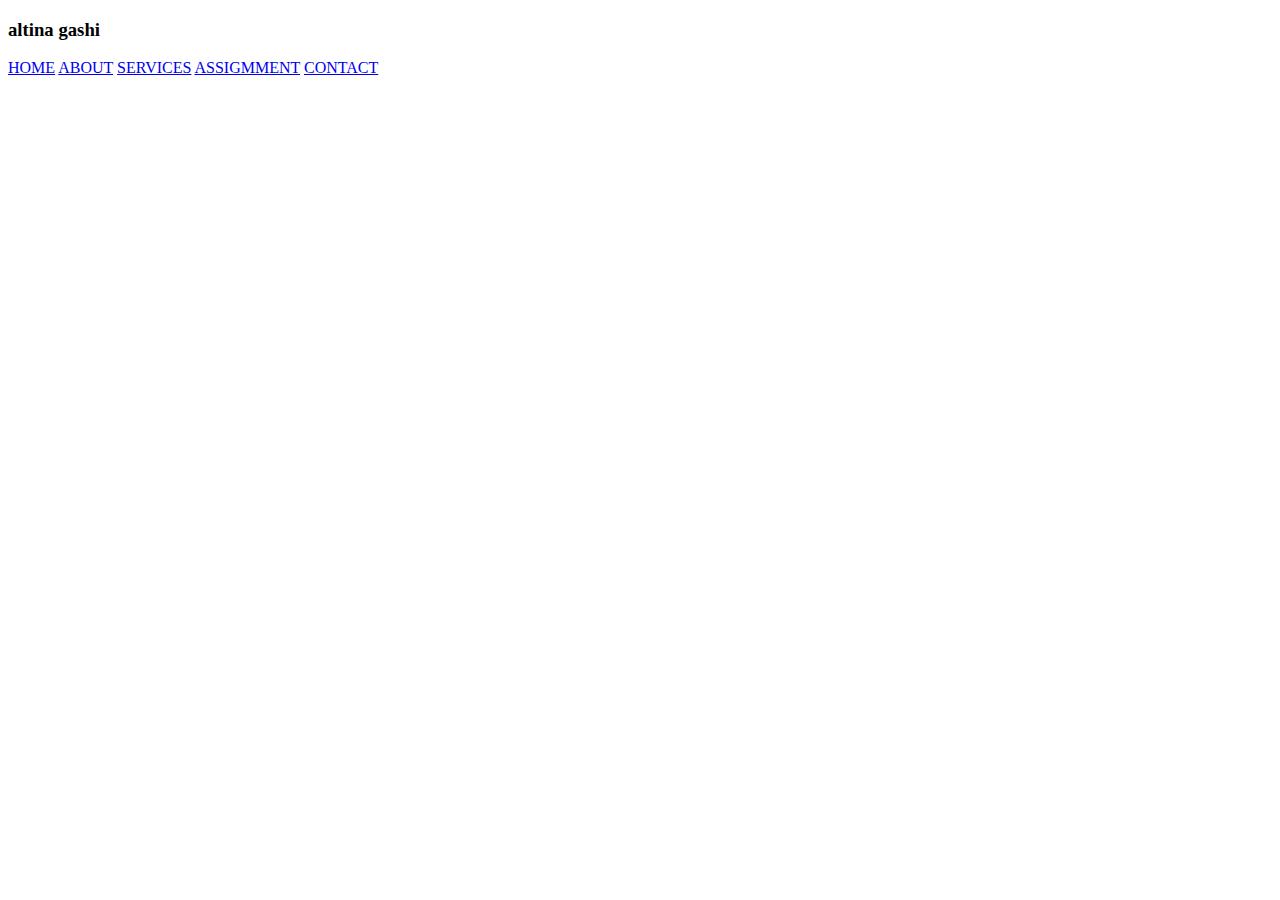
<file: altinagashi-Website/services.html>
<!DOCTYPE html>
<html>
<head>
	<title>projekti personal</title>
	<meta charset="utf-8">
	<h3>altina gashi</h3>
</head>
<body>
	
	<a href="index.html">HOME</a>
	<a href="about.html">ABOUT</a>
	<a href="services.html">SERVICES</a>
	<a href="assigmment.html">ASSIGMMENT</a>
	<a href="contact.html">CONTACT</a>


</body>
</html>
</file>
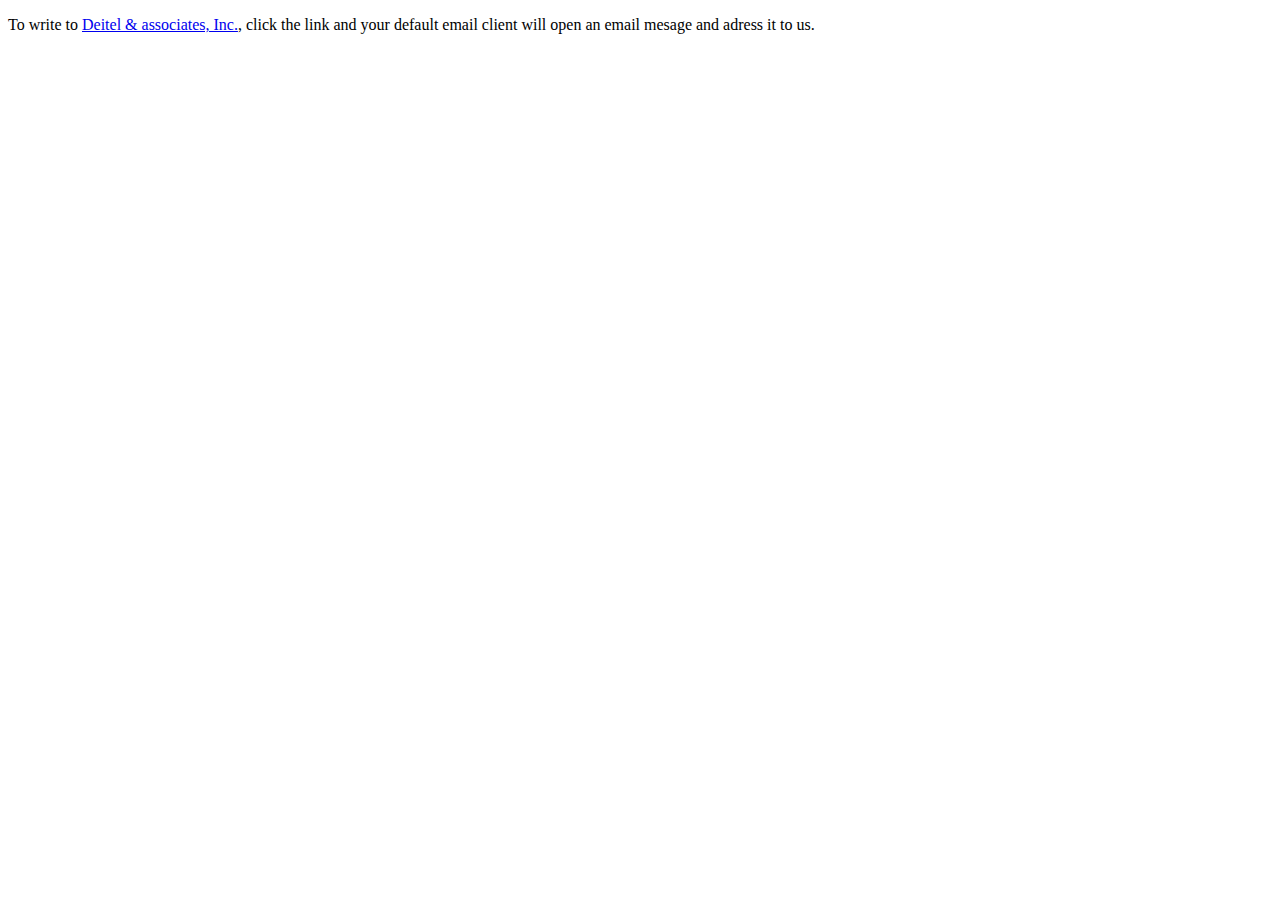
<file: altinagashi-Website/Detyrat/Chapter2/contact.html>
<!DOCTYPE html>


<html>
	<head>
		<meta charset="utf-8">
		<title>Contact Page</title>
	</head>

	
	<body>
		<p>To write to <a href="mailto:deitel@deitel.com">
		Deitel & associates, Inc.</a>, click the link and your default email client will open an email mesage and adress it to us.
		</p>
	</body>
</html>
</file>
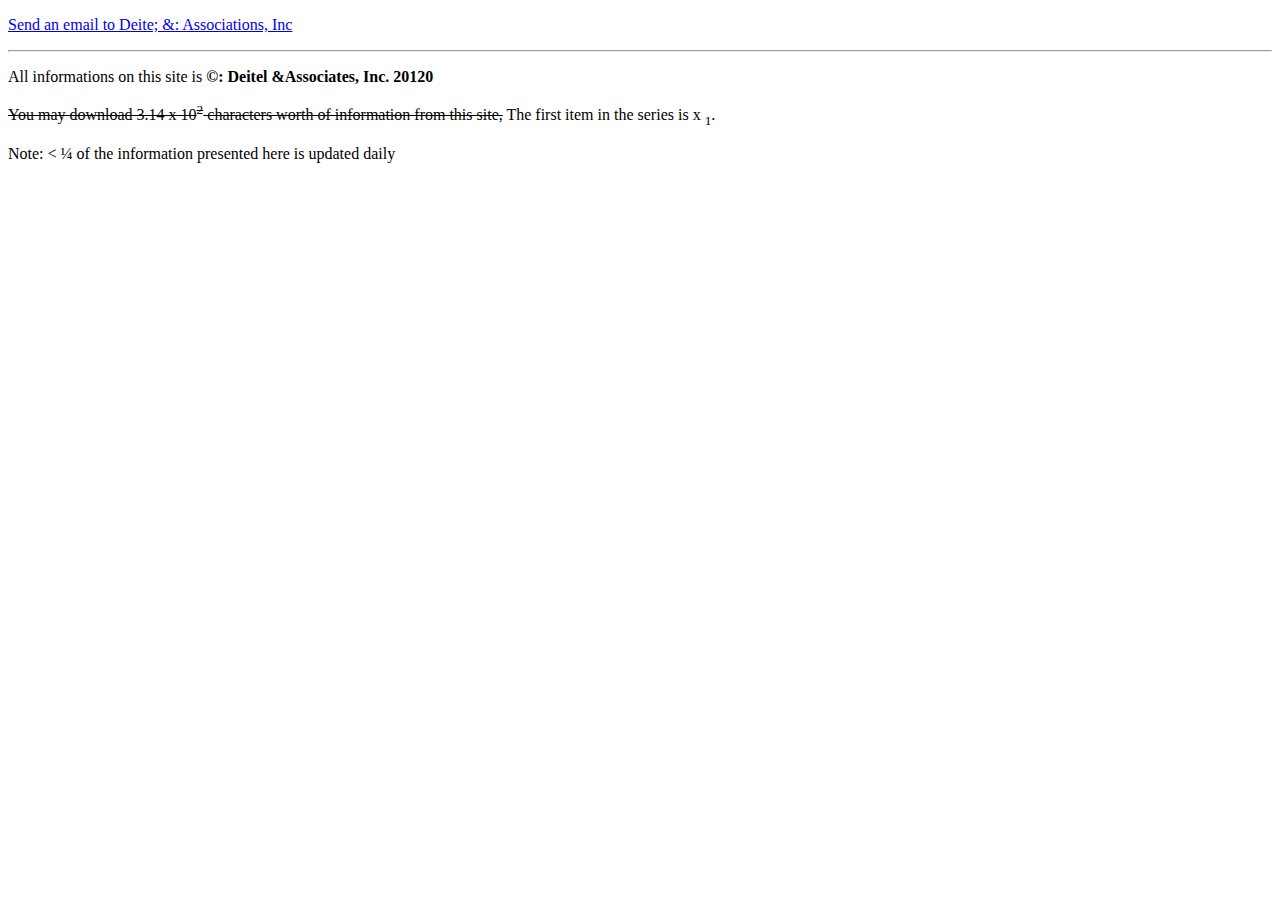
<file: altinagashi-Website/Detyrat/Chapter2/contact2.html>
<!DOCTYPE html>



<html>
	<head>
		<meta charset="utf-8">
		<title></title>
	</head>

	<body>
		<p>
			<a href="mailto:deitel@deitel.com">Send an email to
			Deite; &amp: Associations, Inc</a>
		</p>

		<hr> <!--inserts a horizontal rule -->

		<!-- special characters are entered -->
		<!-- usin the form &code; -->
		<p>All informations on this site is <strong>&copy:
		Deitel &Associates, Inc. 20120</strong> </p>

		<!-- to strike through tesxt use <del> element -->
		<!-- to subscript text use <sub> element -->
		<!-- these elements are nested inside other elements -->
		<p><del>You may download 3.14 x 10<sup>2</sup>
		characters worth of information from this site,</del>
		The first item in the series is x <sub>1</sub>.</p>
		<p>Note: &lt; &frac14; of the information 
		presented here is updated daily </p>
	</body>
</html>
</file>
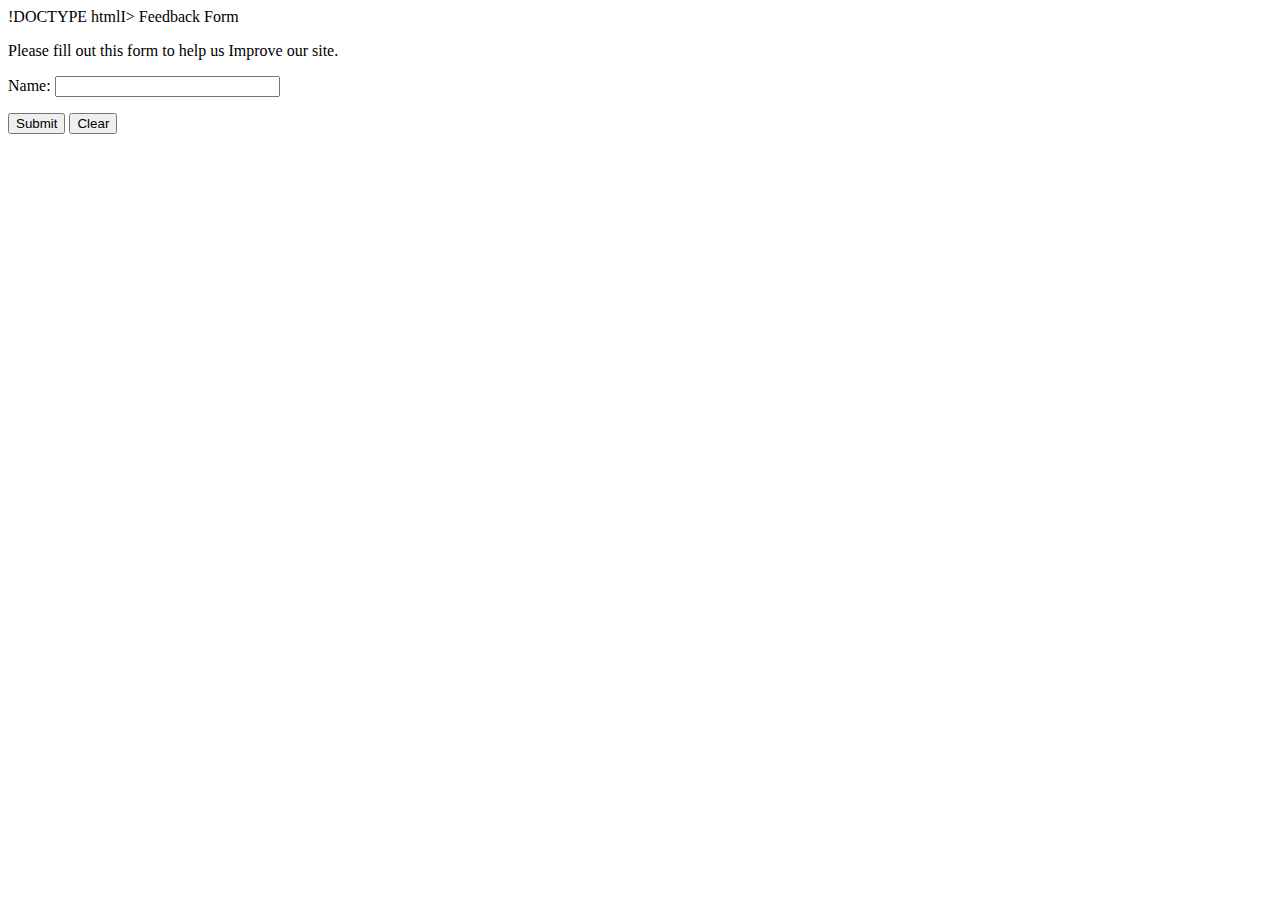
<file: altinagashi-Website/Detyrat/Chapter2/form.html>
!DOCTYPE htmlI>

<!-- Fig. 2.14: form.html -->
<!-- Form with a text field and hidden fields. -->
<html>
	<head>
		<meta charset = "utf-8">
		<title>Forms</title>
	</head>

	<body>
		<hl>Feedback Form</hl>

		<p>Please fill out this form to help
		us Improve our site.</p>

		<!-- this tag starts the the form, gives the -->
 		<!-- method of sending information and the -->
		<!-- location of the form-processing script -->
		<form method = "post" action ="http://www.deitel.com">
		<!-- hidden inputs contain non-visual -->
		<!-- information that will also be submitted -->
		<input type = "hidden" name = "recipient"
			value = "deitel@deitel.com">
		<input type = "hidden" name = "subject"
			value = "Feedback Form">
		<input type = "hidden" name = "redirect"
			value = "main. html">

		<!-- <input type = "text'> inserts a text field -->
		<p><label>Name:
				<input name = "name" type = "text" size = "25"
			maxlength = "30">
			</label></p>

			<p>
				<!-- Input types "submit" and "reset" insert -->
				<!-- buttons for submitting and clearing the -->
				<!-- form's contents, respectively -->
				<input type = "Submit" value = "Submit">
				<input type = "reset" value = "Clear">
			</p>
		</form>
	</body>
</html>
</file>
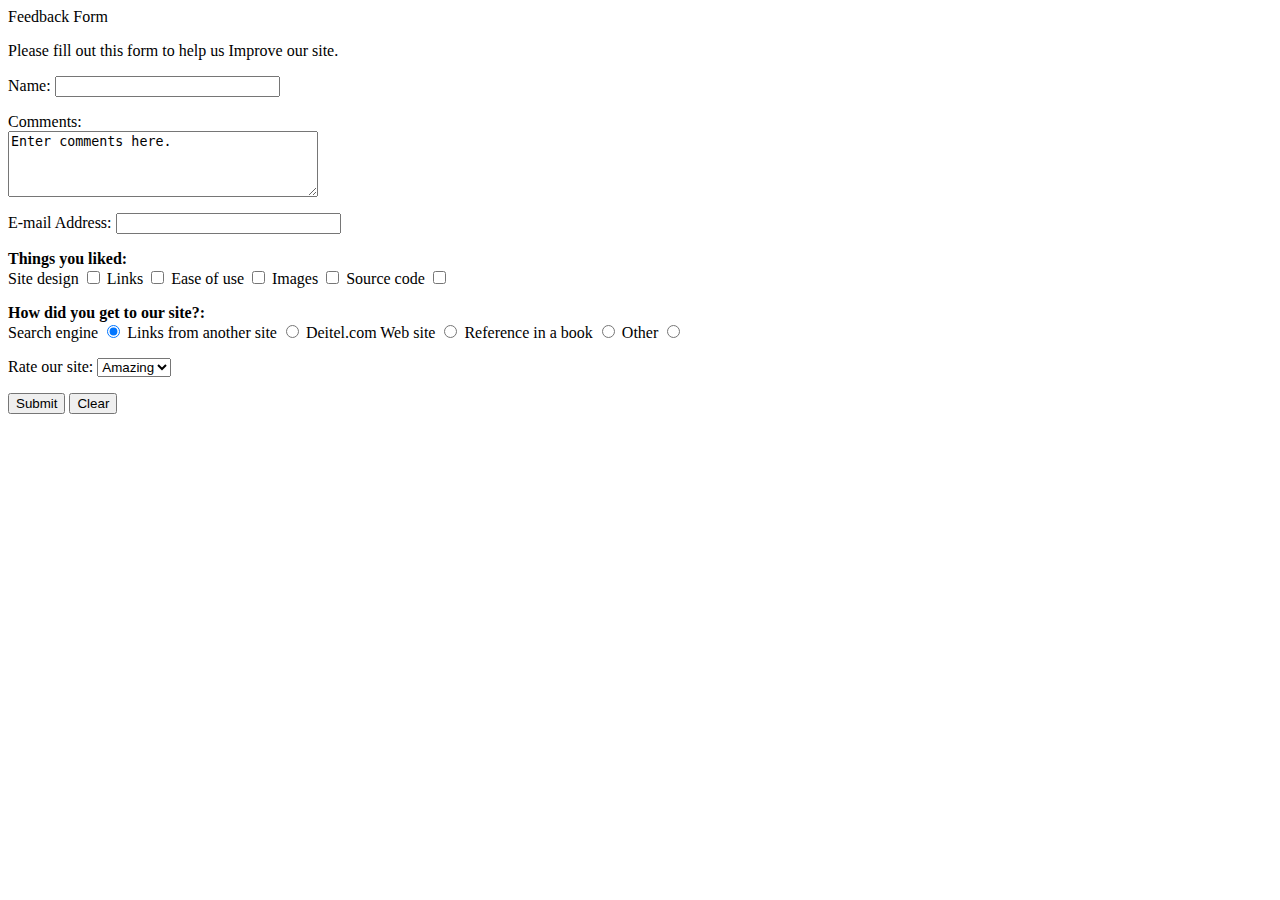
<file: altinagashi-Website/Detyrat/Chapter2/form2.html>
<!DOCTYPE htmlI>

<!-- Fig. 2.15: form2.htm] -->
<!-- Form using a variety of components. -->
<html>
 	<head>
		<meta charset = "utf-8">
		<title>More Forms</title>
	</head>

	<body>
		<hl>Feedback Form</hl>
		<p>Please fill out this form to help
		us Improve our site.</p>

		<form method = "post" action = "http://www.deitel.com">

			<input type = "hidden" name = "recipient"
				value = "deitel@deitel.com">
			<input type = "hidden" name = "subject"
				value = "Feedback Form">
			<input type = "hidden" name = "redirect"
				value = "main. html">

			<p><label>Name:
					<input name = "name" type = "text" size = "25">
				</label></p>

			<!-- <textarea> creates a multiline textbox -->
			<p><label>Comments: <br>
				<textarea name = "comments"
					rows = "4" cols = "36">Enter comments here.</textarea>
				</label></p>

				<!-- <input type = "password"> inserts a -->
				<!-- textbox whose display is masked with -->
				<!-- asterisk characters -->
			<p><label>E-mail Address:
				<input name = "email" type = "password" size = "25">
			</label></p>

			<p>
				<strong>Things you liked:</strong><br>

				<label>Site design
					<input name = "thingsliked" type = "checkbox"
						value = "Design"></label>
				 <label>Links
					<input name = "thingsliked" type = "checkbox"
						value = "Links"></label>
				<label>Ease of use
					<input name = "thingsliked" type = "checkbox"
						value = "Ease"></label>
				<label>Images
					<input name = "thingsliked" type = "checkbox"
						value = "Images"></label>
				<label>Source code
					<input name = "thingsliked" type = "checkbox"
						value = "Code"></label>
			</p>

			<!-- <input type = "radio'> creates a radio -->
			<!-- button. The difference between radio buttons -->
			<!-- and checkboxes is that only one radio button -->
			<!-- In a group can be selected. -->
			<p>
				<strong>How did you get to our site?:</strong><br>

				<label>Search engine
					<input name = "howtosite" type = "radio"
						value = "search engine" checked></label>
				 <label>Links from another site
					<input name = "howtosite" type = "radio"
						value = "link"></label>
				<label>Deitel.com Web site
					<input name = "howtosite" type = "radio"
						value = "deitel.com"></label>
				<label>Reference in a book
					<input name = "howtosite" type = "radio"
						value = "book"></label>
				<label>Other
					<input name = "howtosite" type = "radio"
						value = "other"></label>
			</p>

			<p>
				<label>Rate our site:

					<!-- the <select> tag presents a drop-down -->
					<!-- list with choices indicated by the -->
					<!-- <option> tags -->
					<select name = "rating">
						<option selected>Amazing</option>
						<option>10</option>
						<option>9</option>
						<option>8</option>	
						<option>/7</option>
						<option>6</option>
						<option>5</option>
						<option>4</option>
						<option>3</option>
						<option>2</option>
						<option>1</option>
						<option>Awful</option>
					</select>
				</label>
			</p>

			<p>
				<input type = "submit" value = "Submit">
				<input type = "reset" value = "Clear">
			</p>
		</form>
	</body>
</html>
</file>
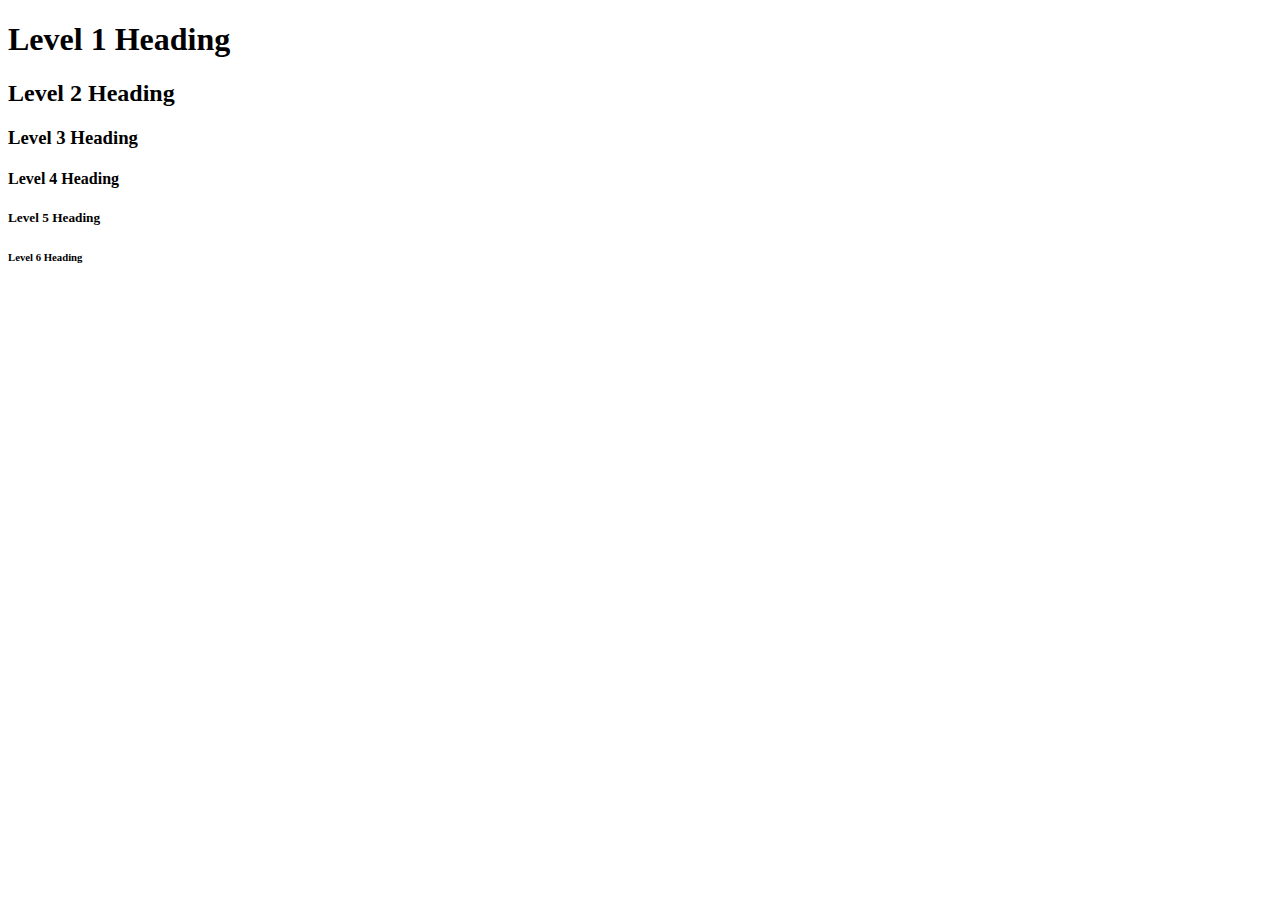
<file: altinagashi-Website/Detyrat/Chapter2/heading.html>
<!DOCTYPE html>



<html>
	<head>
		<meta charset="utf-8">
		<title>Headings</title>
	</head>

	<body>
		<h1>Level 1 Heading</h1>
		<h2>Level 2 Heading</h2>
		<h3>Level 3 Heading</h3>
		<h4>Level 4 Heading</h4>
		<h5>Level 5 Heading</h5>
		<h6>Level 6 Heading</h6>
	</body>
</html>
</file>
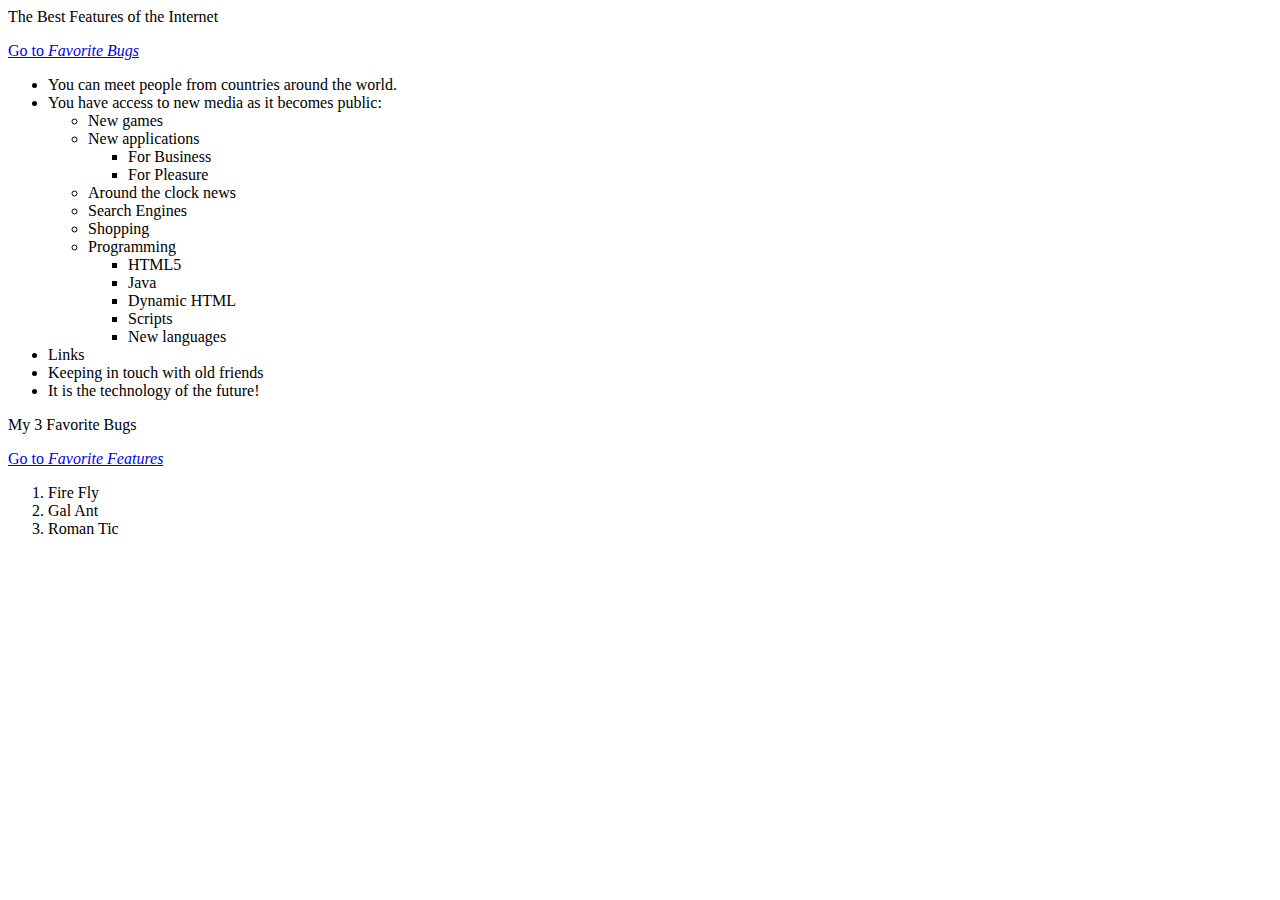
<file: altinagashi-Website/Detyrat/Chapter2/internal.html>
<!DOCTYPE htmI>

<!-- Fig. 2.16: internal.html -->
<!-- Internal Linking -->
<html>
	<head>
		<meta charset = "utf-8">
		<title>Internal Links</title>
	</head>

	<body>
		<!-- id attribute creates an internal hyperlink destination -->
		<hl id = "features">The Best Features of the Internet</hl>

		<!-- an internal link's address is "#id" -->
		<p><a href = "#bugs">Go to <em>Favorite Bugs</em></a></p>

		<ul>
			<li>You can meet people from countries
		around the world.</li>
			<li>You have access to new media as it becomes public:
				<ul>
					<li>New games</li>
					<li>New applications
						<ul>
							<li>For Business</li>
							<li>For Pleasure</li>
						</ul>
					</li>

					<li>Around the clock news</li>
					<li>Search Engines</li>
					<li>Shopping</li>
					<li>Programming
						<ul>
							<li>HTML5</li>
							<li>Java</li>
							<li>Dynamic HTML</li>
							<li>Scripts</li>
							<li>New languages</li>
						</ul>
					</li>
				</ul>
			</li>
			<li>Links</li>
			<li>Keeping in touch with old friends</li>
			<li>It is the technology of the future! </li>
		</ul>

		<!-- id attribute creates an internal hyperlink destination -->
		<hl id = "bugs'">My 3 Favorite Bugs</hl>
		<p>
			<!-- internal hyperlink to features -->
			<a href = "#features">Go to <em>Favorite Features</em></a>
		</p>
		<ol>
			<li>Fire Fly</li>
			<li>Gal Ant</li>
			<li>Roman Tic</li>
		</ol>
	</body>
</html>
</file>
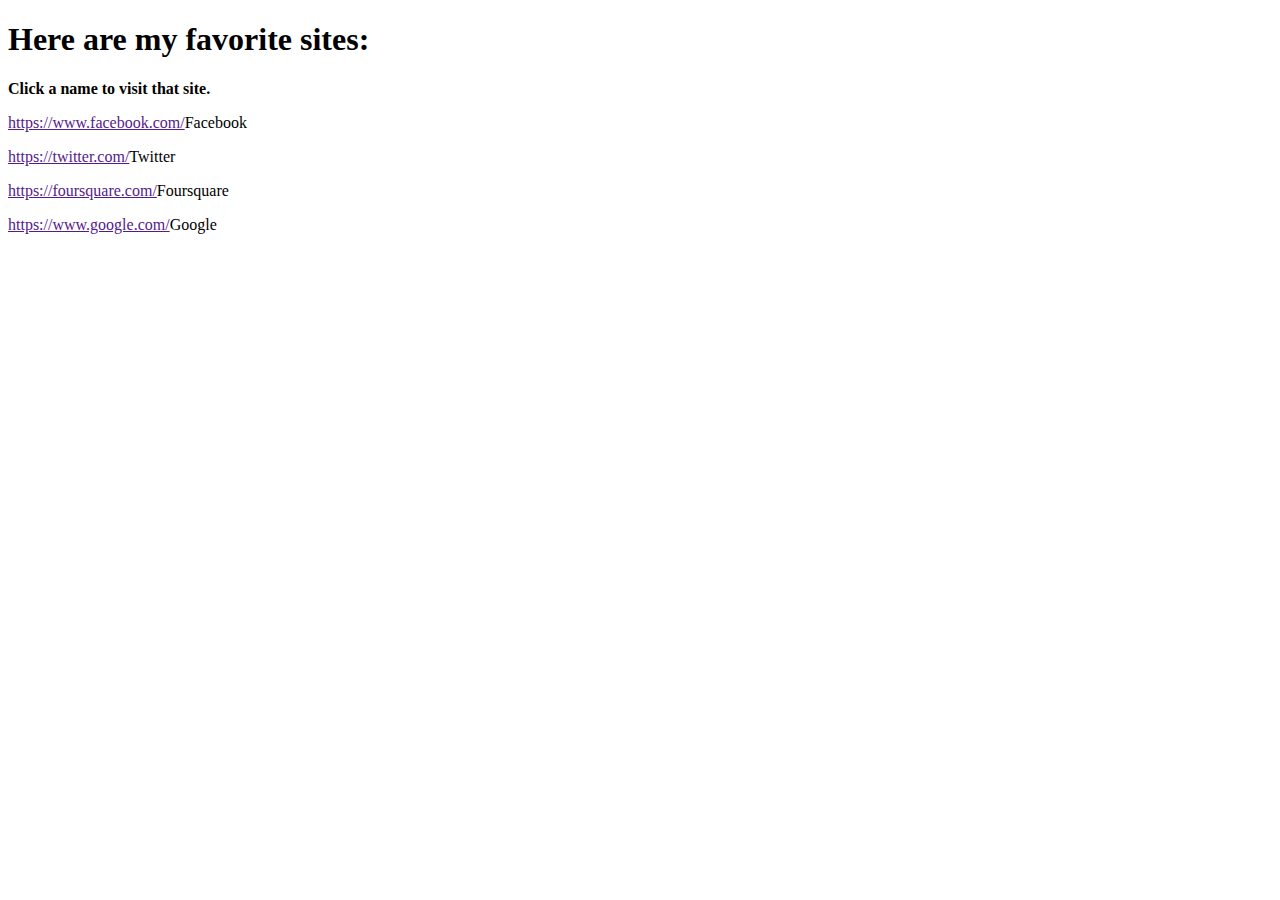
<file: altinagashi-Website/Detyrat/Chapter2/links.html>
<!DOCTYPE html>



<html>
	<head>
		<meta charset="utf-8">
		<title>Links</title>
	</head>

	<body>
		<h1> Here are my favorite sites:</h1>
		<p><strong>Click a name to visit that site.</strong></p>

		<!-- create four text hyperlinks -->
		<p><a href="">https://www.facebook.com/</a>Facebook</p>
		<p><a href="">https://twitter.com/</a>Twitter</p>
		<p><a href="">https://foursquare.com/</a>Foursquare</p>
		<p><a href="">https://www.google.com/</a>Google</p>
	</body>
</html>
</file>
<file: altinagashi-final-version/assets/vendor/venobox/venobox.css>
/* ------ venobox.css --------*/
.vbox-overlay *, .vbox-overlay *:before, .vbox-overlay *:after{
    -webkit-backface-visibility: hidden;
    -webkit-box-sizing:border-box;
    -moz-box-sizing:border-box;
    box-sizing:border-box;
}
.vbox-overlay * { 
    -webkit-backface-visibility: visible;
    backface-visibility: visible;
}
.vbox-overlay{
    display: -webkit-flex;
    display: flex;
    -webkit-flex-direction: column;
    flex-direction: column;
    -webkit-justify-content: center;
    justify-content: center;
    -webkit-align-items: center;
    align-items: center;
    position: fixed;
    left: 0;
    top: 0;
    bottom: 0;
    right: 0;
    z-index: 999999;
}

/* ----- navigation ----- */
.vbox-title{
    width: 100%;
    height: 40px;
    float: left;
    text-align: center;
    line-height: 28px;
    font-size: 12px;
    padding: 6px 50px;
    overflow: hidden;
    position: fixed;
    display: none;
    left: 0;
    z-index: 89;
}
.vbox-close{
    cursor: pointer;
    position: fixed;
    top: -1px;
    right: 0;
    width: 50px;
    height: 40px;
    padding: 6px;
    display: block;
    background-position:10px center;
    overflow: hidden;
    font-size: 24px;
    line-height: 1;
    text-align: center;
    z-index: 99;
}
.vbox-left{
    cursor: pointer;
    position: fixed;
    left: 0;
    height: 40px;
    overflow: hidden;
    line-height: 28px;
    font-size: 12px;
    z-index: 99;
    display: flex;
    align-items:center;
}
.vbox-num{
    display: inline-block;
    margin: 6px 0 6px 15px;
}
/* ----- Social share ----- */
.vbox-share{
    line-height: 28px;
    font-size: 12px;
    overflow: hidden;
    position: fixed;
    left: 0;
    z-index: 98;
    display: flex;
    align-items:center;
    justify-content: center;
    width: 100%;
    text-align: center;
}
.vbox-share svg{
    max-height: 28px;
    width: 28px;
    z-index: 10;
    margin-left: 12px;
    margin-top: 6px;
    margin-bottom: 6px;
    vertical-align: middle;
}


/* ----- navigation ARROWS ----- */
.vbox-next, .vbox-prev{
    position: fixed;
    top: 50%;
    margin-top: -15px;
    overflow: hidden;
    cursor: pointer;
    display: block;
    width: 45px;
    height: 45px;
    z-index: 99;
}
.vbox-next span, .vbox-prev span{
    position: relative;
    width: 20px;
    height: 20px;
    border: 2px solid transparent;
    border-top-color: #B6B6B6;
    border-right-color: #B6B6B6;
    text-indent: -100px;
    position: absolute;
    top: 8px;
    display: block;
}
.vbox-prev{
    left: 15px;
}
.vbox-next{
    right: 15px;
}
.vbox-prev span{
    left: 10px;
    -ms-transform: rotate(-135deg);
    -webkit-transform: rotate(-135deg);
    transform: rotate(-135deg);
}
.vbox-next span{
    -ms-transform: rotate(45deg);
    -webkit-transform: rotate(45deg);
    transform: rotate(45deg);
    right: 10px;
}
/* ------- inline window ------ */
.vbox-inline{
    width: 420px;
    height: 315px;
    height: 70vh;
    padding: 10px;
    background: #fff;
    margin: 0 auto;
    overflow: auto;
    text-align: left;
}
/* ------- Video & iFrames window ------ */
.venoframe{
    max-width: 100%;
    width: 100%;
    border: none;
    width: 100%;
    height: 260px;
    height: 70vh;
}
.venoframe.vbvid{
    height: 260px;
}
@media (min-width: 768px) {
    .venoframe, .vbox-inline{
        width: 90%;
        height: 360px;
        height: 70vh;
    }
    .venoframe.vbvid{
        width: 640px;
        height: 360px;
    }
}
@media (min-width: 992px) {
    .venoframe, .vbox-inline{
        max-width: 1200px;
        width: 80%;
        height: 540px;
        height: 70vh;
    }
    .venoframe.vbvid{
        width: 960px;
        height: 540px;
    }
}
/* 
Please do NOT edit this part! 
or at least read this note: http://i.imgur.com/7C0ws9e.gif
*/
.vbox-open{
    overflow: hidden;
}
.vbox-container{
    position: absolute;
    left: 0;
    right: 0;
    top: 0;
    bottom: 0;
    overflow-x: hidden;
    overflow-y: scroll;
    overflow-scrolling: touch;
    -webkit-overflow-scrolling: touch;
    z-index: 20;
    max-height: 100%;

}

.vbox-content{
    text-align: center;
    float: left;
    width: 100%;
    position: relative;
    overflow: hidden;
    padding: 20px 4%;
}
.vbox-container img{
    max-width: 100%;
    height: auto;
}
.vbox-figlio{
    box-shadow: 0 0 12px rgba(0,0,0,0.19), 0 6px 6px rgba(0,0,0,0.23);
    max-width: 100%;
    text-align: initial;
}
img.vbox-figlio{
    -webkit-user-select: none;
-khtml-user-select: none;
-moz-user-select: none;
-o-user-select: none;
user-select: none;
}
.vbox-content.swipe-left{
    margin-left: -200px !important;
}
.vbox-content.swipe-right{
    margin-left: 200px !important;
}
.vbox-animated{
    webkit-transition: margin 300ms ease-out;
    transition: margin 300ms ease-out;
}

/* ---------- preloader ----------
 * SPINKIT 
 * http://tobiasahlin.com/spinkit/
-------------------------------- */
.sk-double-bounce,.sk-rotating-plane{width:40px;height:40px;margin:40px auto}.sk-rotating-plane{background-color:#333;-webkit-animation:sk-rotatePlane 1.2s infinite ease-in-out;animation:sk-rotatePlane 1.2s infinite ease-in-out}@-webkit-keyframes sk-rotatePlane{0%{-webkit-transform:perspective(120px) rotateX(0) rotateY(0);transform:perspective(120px) rotateX(0) rotateY(0)}50%{-webkit-transform:perspective(120px) rotateX(-180.1deg) rotateY(0);transform:perspective(120px) rotateX(-180.1deg) rotateY(0)}100%{-webkit-transform:perspective(120px) rotateX(-180deg) rotateY(-179.9deg);transform:perspective(120px) rotateX(-180deg) rotateY(-179.9deg)}}@keyframes sk-rotatePlane{0%{-webkit-transform:perspective(120px) rotateX(0) rotateY(0);transform:perspective(120px) rotateX(0) rotateY(0)}50%{-webkit-transform:perspective(120px) rotateX(-180.1deg) rotateY(0);transform:perspective(120px) rotateX(-180.1deg) rotateY(0)}100%{-webkit-transform:perspective(120px) rotateX(-180deg) rotateY(-179.9deg);transform:perspective(120px) rotateX(-180deg) rotateY(-179.9deg)}}.sk-double-bounce{position:relative}.sk-double-bounce .sk-child{width:100%;height:100%;border-radius:50%;background-color:#333;opacity:.6;position:absolute;top:0;left:0;-webkit-animation:sk-doubleBounce 2s infinite ease-in-out;animation:sk-doubleBounce 2s infinite ease-in-out}.sk-chasing-dots .sk-child,.sk-spinner-pulse,.sk-three-bounce .sk-child{background-color:#333;border-radius:100%}.sk-double-bounce .sk-double-bounce2{-webkit-animation-delay:-1s;animation-delay:-1s}@-webkit-keyframes sk-doubleBounce{0%,100%{-webkit-transform:scale(0);transform:scale(0)}50%{-webkit-transform:scale(1);transform:scale(1)}}@keyframes sk-doubleBounce{0%,100%{-webkit-transform:scale(0);transform:scale(0)}50%{-webkit-transform:scale(1);transform:scale(1)}}.sk-wave{margin:40px auto;width:50px;height:40px;text-align:center;font-size:10px}.sk-wave .sk-rect{background-color:#333;height:100%;width:6px;display:inline-block;-webkit-animation:sk-waveStretchDelay 1.2s infinite ease-in-out;animation:sk-waveStretchDelay 1.2s infinite ease-in-out}.sk-wave .sk-rect1{-webkit-animation-delay:-1.2s;animation-delay:-1.2s}.sk-wave .sk-rect2{-webkit-animation-delay:-1.1s;animation-delay:-1.1s}.sk-wave .sk-rect3{-webkit-animation-delay:-1s;animation-delay:-1s}.sk-wave .sk-rect4{-webkit-animation-delay:-.9s;animation-delay:-.9s}.sk-wave .sk-rect5{-webkit-animation-delay:-.8s;animation-delay:-.8s}@-webkit-keyframes sk-waveStretchDelay{0%,100%,40%{-webkit-transform:scaleY(.4);transform:scaleY(.4)}20%{-webkit-transform:scaleY(1);transform:scaleY(1)}}@keyframes sk-waveStretchDelay{0%,100%,40%{-webkit-transform:scaleY(.4);transform:scaleY(.4)}20%{-webkit-transform:scaleY(1);transform:scaleY(1)}}.sk-wandering-cubes{margin:40px auto;width:40px;height:40px;position:relative}.sk-wandering-cubes .sk-cube{background-color:#333;width:10px;height:10px;position:absolute;top:0;left:0;-webkit-animation:sk-wanderingCube 1.8s ease-in-out -1.8s infinite both;animation:sk-wanderingCube 1.8s ease-in-out -1.8s infinite both}.sk-chasing-dots,.sk-spinner-pulse{width:40px;height:40px;margin:40px auto}.sk-wandering-cubes .sk-cube2{-webkit-animation-delay:-.9s;animation-delay:-.9s}@-webkit-keyframes sk-wanderingCube{0%{-webkit-transform:rotate(0);transform:rotate(0)}25%{-webkit-transform:translateX(30px) rotate(-90deg) scale(.5);transform:translateX(30px) rotate(-90deg) scale(.5)}50%{-webkit-transform:translateX(30px) translateY(30px) rotate(-179deg);transform:translateX(30px) translateY(30px) rotate(-179deg)}50.1%{-webkit-transform:translateX(30px) translateY(30px) rotate(-180deg);transform:translateX(30px) translateY(30px) rotate(-180deg)}75%{-webkit-transform:translateX(0) translateY(30px) rotate(-270deg) scale(.5);transform:translateX(0) translateY(30px) rotate(-270deg) scale(.5)}100%{-webkit-transform:rotate(-360deg);transform:rotate(-360deg)}}@keyframes sk-wanderingCube{0%{-webkit-transform:rotate(0);transform:rotate(0)}25%{-webkit-transform:translateX(30px) rotate(-90deg) scale(.5);transform:translateX(30px) rotate(-90deg) scale(.5)}50%{-webkit-transform:translateX(30px) translateY(30px) rotate(-179deg);transform:translateX(30px) translateY(30px) rotate(-179deg)}50.1%{-webkit-transform:translateX(30px) translateY(30px) rotate(-180deg);transform:translateX(30px) translateY(30px) rotate(-180deg)}75%{-webkit-transform:translateX(0) translateY(30px) rotate(-270deg) scale(.5);transform:translateX(0) translateY(30px) rotate(-270deg) scale(.5)}100%{-webkit-transform:rotate(-360deg);transform:rotate(-360deg)}}.sk-spinner-pulse{-webkit-animation:sk-pulseScaleOut 1s infinite ease-in-out;animation:sk-pulseScaleOut 1s infinite ease-in-out}@-webkit-keyframes sk-pulseScaleOut{0%{-webkit-transform:scale(0);transform:scale(0)}100%{-webkit-transform:scale(1);transform:scale(1);opacity:0}}@keyframes sk-pulseScaleOut{0%{-webkit-transform:scale(0);transform:scale(0)}100%{-webkit-transform:scale(1);transform:scale(1);opacity:0}}.sk-chasing-dots{position:relative;text-align:center;-webkit-animation:sk-chasingDotsRotate 2s infinite linear;animation:sk-chasingDotsRotate 2s infinite linear}.sk-chasing-dots .sk-child{width:60%;height:60%;display:inline-block;position:absolute;top:0;-webkit-animation:sk-chasingDotsBounce 2s infinite ease-in-out;animation:sk-chasingDotsBounce 2s infinite ease-in-out}.sk-chasing-dots .sk-dot2{top:auto;bottom:0;-webkit-animation-delay:-1s;animation-delay:-1s}@-webkit-keyframes sk-chasingDotsRotate{100%{-webkit-transform:rotate(360deg);transform:rotate(360deg)}}@keyframes sk-chasingDotsRotate{100%{-webkit-transform:rotate(360deg);transform:rotate(360deg)}}@-webkit-keyframes sk-chasingDotsBounce{0%,100%{-webkit-transform:scale(0);transform:scale(0)}50%{-webkit-transform:scale(1);transform:scale(1)}}@keyframes sk-chasingDotsBounce{0%,100%{-webkit-transform:scale(0);transform:scale(0)}50%{-webkit-transform:scale(1);transform:scale(1)}}.sk-three-bounce{margin:40px auto;width:80px;text-align:center}.sk-three-bounce .sk-child{width:20px;height:20px;display:inline-block;-webkit-animation:sk-three-bounce 1.4s ease-in-out 0s infinite both;animation:sk-three-bounce 1.4s ease-in-out 0s infinite both}.sk-circle .sk-child:before,.sk-fading-circle .sk-circle:before{display:block;border-radius:100%;content:'';background-color:#333}.sk-three-bounce .sk-bounce1{-webkit-animation-delay:-.32s;animation-delay:-.32s}.sk-three-bounce .sk-bounce2{-webkit-animation-delay:-.16s;animation-delay:-.16s}@-webkit-keyframes sk-three-bounce{0%,100%,80%{-webkit-transform:scale(0);transform:scale(0)}40%{-webkit-transform:scale(1);transform:scale(1)}}@keyframes sk-three-bounce{0%,100%,80%{-webkit-transform:scale(0);transform:scale(0)}40%{-webkit-transform:scale(1);transform:scale(1)}}.sk-circle{margin:40px auto;width:40px;height:40px;position:relative}.sk-circle .sk-child{width:100%;height:100%;position:absolute;left:0;top:0}.sk-circle .sk-child:before{margin:0 auto;width:15%;height:15%;-webkit-animation:sk-circleBounceDelay 1.2s infinite ease-in-out both;animation:sk-circleBounceDelay 1.2s infinite ease-in-out both}.sk-circle .sk-circle2{-webkit-transform:rotate(30deg);-ms-transform:rotate(30deg);transform:rotate(30deg)}.sk-circle .sk-circle3{-webkit-transform:rotate(60deg);-ms-transform:rotate(60deg);transform:rotate(60deg)}.sk-circle .sk-circle4{-webkit-transform:rotate(90deg);-ms-transform:rotate(90deg);transform:rotate(90deg)}.sk-circle .sk-circle5{-webkit-transform:rotate(120deg);-ms-transform:rotate(120deg);transform:rotate(120deg)}.sk-circle .sk-circle6{-webkit-transform:rotate(150deg);-ms-transform:rotate(150deg);transform:rotate(150deg)}.sk-circle .sk-circle7{-webkit-transform:rotate(180deg);-ms-transform:rotate(180deg);transform:rotate(180deg)}.sk-circle .sk-circle8{-webkit-transform:rotate(210deg);-ms-transform:rotate(210deg);transform:rotate(210deg)}.sk-circle .sk-circle9{-webkit-transform:rotate(240deg);-ms-transform:rotate(240deg);transform:rotate(240deg)}.sk-circle .sk-circle10{-webkit-transform:rotate(270deg);-ms-transform:rotate(270deg);transform:rotate(270deg)}.sk-circle .sk-circle11{-webkit-transform:rotate(300deg);-ms-transform:rotate(300deg);transform:rotate(300deg)}.sk-circle .sk-circle12{-webkit-transform:rotate(330deg);-ms-transform:rotate(330deg);transform:rotate(330deg)}.sk-circle .sk-circle2:before{-webkit-animation-delay:-1.1s;animation-delay:-1.1s}.sk-circle .sk-circle3:before{-webkit-animation-delay:-1s;animation-delay:-1s}.sk-circle .sk-circle4:before{-webkit-animation-delay:-.9s;animation-delay:-.9s}.sk-circle .sk-circle5:before{-webkit-animation-delay:-.8s;animation-delay:-.8s}.sk-circle .sk-circle6:before{-webkit-animation-delay:-.7s;animation-delay:-.7s}.sk-circle .sk-circle7:before{-webkit-animation-delay:-.6s;animation-delay:-.6s}.sk-circle .sk-circle8:before{-webkit-animation-delay:-.5s;animation-delay:-.5s}.sk-circle .sk-circle9:before{-webkit-animation-delay:-.4s;animation-delay:-.4s}.sk-circle .sk-circle10:before{-webkit-animation-delay:-.3s;animation-delay:-.3s}.sk-circle .sk-circle11:before{-webkit-animation-delay:-.2s;animation-delay:-.2s}.sk-circle .sk-circle12:before{-webkit-animation-delay:-.1s;animation-delay:-.1s}@-webkit-keyframes sk-circleBounceDelay{0%,100%,80%{-webkit-transform:scale(0);transform:scale(0)}40%{-webkit-transform:scale(1);transform:scale(1)}}@keyframes sk-circleBounceDelay{0%,100%,80%{-webkit-transform:scale(0);transform:scale(0)}40%{-webkit-transform:scale(1);transform:scale(1)}}.sk-cube-grid{width:40px;height:40px;margin:40px auto}.sk-cube-grid .sk-cube{width:33.33%;height:33.33%;background-color:#333;float:left;-webkit-animation:sk-cubeGridScaleDelay 1.3s infinite ease-in-out;animation:sk-cubeGridScaleDelay 1.3s infinite ease-in-out}.sk-cube-grid .sk-cube1{-webkit-animation-delay:.2s;animation-delay:.2s}.sk-cube-grid .sk-cube2{-webkit-animation-delay:.3s;animation-delay:.3s}.sk-cube-grid .sk-cube3{-webkit-animation-delay:.4s;animation-delay:.4s}.sk-cube-grid .sk-cube4{-webkit-animation-delay:.1s;animation-delay:.1s}.sk-cube-grid .sk-cube5{-webkit-animation-delay:.2s;animation-delay:.2s}.sk-cube-grid .sk-cube6{-webkit-animation-delay:.3s;animation-delay:.3s}.sk-cube-grid .sk-cube7{-webkit-animation-delay:0ms;animation-delay:0ms}.sk-cube-grid .sk-cube8{-webkit-animation-delay:.1s;animation-delay:.1s}.sk-cube-grid .sk-cube9{-webkit-animation-delay:.2s;animation-delay:.2s}@-webkit-keyframes sk-cubeGridScaleDelay{0%,100%,70%{-webkit-transform:scale3D(1,1,1);transform:scale3D(1,1,1)}35%{-webkit-transform:scale3D(0,0,1);transform:scale3D(0,0,1)}}@keyframes sk-cubeGridScaleDelay{0%,100%,70%{-webkit-transform:scale3D(1,1,1);transform:scale3D(1,1,1)}35%{-webkit-transform:scale3D(0,0,1);transform:scale3D(0,0,1)}}.sk-fading-circle{margin:40px auto;width:40px;height:40px;position:relative}.sk-fading-circle .sk-circle{width:100%;height:100%;position:absolute;left:0;top:0}.sk-fading-circle .sk-circle:before{margin:0 auto;width:15%;height:15%;-webkit-animation:sk-circleFadeDelay 1.2s infinite ease-in-out both;animation:sk-circleFadeDelay 1.2s infinite ease-in-out both}.sk-fading-circle .sk-circle2{-webkit-transform:rotate(30deg);-ms-transform:rotate(30deg);transform:rotate(30deg)}.sk-fading-circle .sk-circle3{-webkit-transform:rotate(60deg);-ms-transform:rotate(60deg);transform:rotate(60deg)}.sk-fading-circle .sk-circle4{-webkit-transform:rotate(90deg);-ms-transform:rotate(90deg);transform:rotate(90deg)}.sk-fading-circle .sk-circle5{-webkit-transform:rotate(120deg);-ms-transform:rotate(120deg);transform:rotate(120deg)}.sk-fading-circle .sk-circle6{-webkit-transform:rotate(150deg);-ms-transform:rotate(150deg);transform:rotate(150deg)}.sk-fading-circle .sk-circle7{-webkit-transform:rotate(180deg);-ms-transform:rotate(180deg);transform:rotate(180deg)}.sk-fading-circle .sk-circle8{-webkit-transform:rotate(210deg);-ms-transform:rotate(210deg);transform:rotate(210deg)}.sk-fading-circle .sk-circle9{-webkit-transform:rotate(240deg);-ms-transform:rotate(240deg);transform:rotate(240deg)}.sk-fading-circle .sk-circle10{-webkit-transform:rotate(270deg);-ms-transform:rotate(270deg);transform:rotate(270deg)}.sk-fading-circle .sk-circle11{-webkit-transform:rotate(300deg);-ms-transform:rotate(300deg);transform:rotate(300deg)}.sk-fading-circle .sk-circle12{-webkit-transform:rotate(330deg);-ms-transform:rotate(330deg);transform:rotate(330deg)}.sk-fading-circle .sk-circle2:before{-webkit-animation-delay:-1.1s;animation-delay:-1.1s}.sk-fading-circle .sk-circle3:before{-webkit-animation-delay:-1s;animation-delay:-1s}.sk-fading-circle .sk-circle4:before{-webkit-animation-delay:-.9s;animation-delay:-.9s}.sk-fading-circle .sk-circle5:before{-webkit-animation-delay:-.8s;animation-delay:-.8s}.sk-fading-circle .sk-circle6:before{-webkit-animation-delay:-.7s;animation-delay:-.7s}.sk-fading-circle .sk-circle7:before{-webkit-animation-delay:-.6s;animation-delay:-.6s}.sk-fading-circle .sk-circle8:before{-webkit-animation-delay:-.5s;animation-delay:-.5s}.sk-fading-circle .sk-circle9:before{-webkit-animation-delay:-.4s;animation-delay:-.4s}.sk-fading-circle .sk-circle10:before{-webkit-animation-delay:-.3s;animation-delay:-.3s}.sk-fading-circle .sk-circle11:before{-webkit-animation-delay:-.2s;animation-delay:-.2s}.sk-fading-circle .sk-circle12:before{-webkit-animation-delay:-.1s;animation-delay:-.1s}@-webkit-keyframes sk-circleFadeDelay{0%,100%,39%{opacity:0}40%{opacity:1}}@keyframes sk-circleFadeDelay{0%,100%,39%{opacity:0}40%{opacity:1}}.sk-folding-cube{margin:40px auto;width:40px;height:40px;position:relative;-webkit-transform:rotateZ(45deg);transform:rotateZ(45deg)}.sk-folding-cube .sk-cube{float:left;width:50%;height:50%;position:relative;-webkit-transform:scale(1.1);-ms-transform:scale(1.1);transform:scale(1.1)}.sk-folding-cube .sk-cube:before{content:'';position:absolute;top:0;left:0;width:100%;height:100%;background-color:#333;-webkit-animation:sk-foldCubeAngle 2.4s infinite linear both;animation:sk-foldCubeAngle 2.4s infinite linear both;-webkit-transform-origin:100% 100%;-ms-transform-origin:100% 100%;transform-origin:100% 100%}.sk-folding-cube .sk-cube2{-webkit-transform:scale(1.1) rotateZ(90deg);transform:scale(1.1) rotateZ(90deg)}.sk-folding-cube .sk-cube3{-webkit-transform:scale(1.1) rotateZ(180deg);transform:scale(1.1) rotateZ(180deg)}.sk-folding-cube .sk-cube4{-webkit-transform:scale(1.1) rotateZ(270deg);transform:scale(1.1) rotateZ(270deg)}.sk-folding-cube .sk-cube2:before{-webkit-animation-delay:.3s;animation-delay:.3s}.sk-folding-cube .sk-cube3:before{-webkit-animation-delay:.6s;animation-delay:.6s}.sk-folding-cube .sk-cube4:before{-webkit-animation-delay:.9s;animation-delay:.9s}@-webkit-keyframes sk-foldCubeAngle{0%,10%{-webkit-transform:perspective(140px) rotateX(-180deg);transform:perspective(140px) rotateX(-180deg);opacity:0}25%,75%{-webkit-transform:perspective(140px) rotateX(0);transform:perspective(140px) rotateX(0);opacity:1}100%,90%{-webkit-transform:perspective(140px) rotateY(180deg);transform:perspective(140px) rotateY(180deg);opacity:0}}@keyframes sk-foldCubeAngle{0%,10%{-webkit-transform:perspective(140px) rotateX(-180deg);transform:perspective(140px) rotateX(-180deg);opacity:0}25%,75%{-webkit-transform:perspective(140px) rotateX(0);transform:perspective(140px) rotateX(0);opacity:1}100%,90%{-webkit-transform:perspective(140px) rotateY(180deg);transform:perspective(140px) rotateY(180deg);opacity:0}}
</file>
<file: altinagashi-final-version/assets/css/style.css>
/**
* Template Name: NewBiz - v2.2.1
* Template URL: https://bootstrapmade.com/newbiz-bootstrap-business-template/
* Author: BootstrapMade.com
* License: https://bootstrapmade.com/license/
*/

/*--------------------------------------------------------------
# General
--------------------------------------------------------------*/
body {
  background: #fff;
  color: #444;
  font-family: "Open Sans", sans-serif;
}

a {
  color: #007bff;
  transition: 0.5s;
}

a:hover, a:active, a:focus {
  color: #0b6bd3;
  outline: none;
  text-decoration: none;
}

p {
  padding: 0;
  margin: 0 0 30px 0;
}

h1, h2, h3, h4, h5, h6 {
  font-family: "Montserrat", sans-serif;
  font-weight: 400;
  margin: 0 0 20px 0;
  padding: 0;
}

/* Back to top button */
.back-to-top {
  position: fixed;
  display: none;
  background: #007bff;
  color: #fff;
  width: 44px;
  height: 44px;
  text-align: center;
  line-height: 1;
  font-size: 16px;
  border-radius: 50%;
  right: 15px;
  bottom: 15px;
  transition: background 0.5s;
  z-index: 11;
}

.back-to-top i {
  padding-top: 12px;
  color: #fff;
}

@media (max-width: 768px) {
  .back-to-top {
    bottom: 15px;
  }
}

/* Prelaoder */
#preloader {
  position: fixed;
  top: 0;
  left: 0;
  right: 0;
  bottom: 0;
  z-index: 9999;
  overflow: hidden;
  background: #fff;
}

#preloader:before {
  content: "";
  position: fixed;
  top: calc(50% - 30px);
  left: calc(50% - 30px);
  border: 6px solid #f2f2f2;
  border-top: 6px solid #007bff;
  border-radius: 50%;
  width: 60px;
  height: 60px;
  -webkit-animation: animate-preloader 1s linear infinite;
  animation: animate-preloader 1s linear infinite;
}

@-webkit-keyframes animate-preloader {
  0% {
    transform: rotate(0deg);
  }
  100% {
    transform: rotate(360deg);
  }
}

@keyframes animate-preloader {
  0% {
    transform: rotate(0deg);
  }
  100% {
    transform: rotate(360deg);
  }
}

/*--------------------------------------------------------------
# Header
--------------------------------------------------------------*/
#header {
  height: 80px;
  transition: all 0.5s;
  z-index: 997;
  transition: all 0.5s;
  padding: 20px 0;
  background: #fff;
  box-shadow: 0px 0px 30px rgba(127, 137, 161, 0.3);
}

#header.header-scrolled {
  height: 60px;
  padding: 10px 0;
}

@media (max-width: 991px) {
  #header {
    height: 60px;
    padding: 10px 0;
  }
}

#header .logo h1 {
  font-size: 36px;
  margin: 0;
  padding: 0;
  line-height: 1;
  font-weight: 400;
  letter-spacing: 3px;
  text-transform: uppercase;
}

@media (max-width: 991px) {
  #header .logo h1 {
    font-size: 28px;
    padding: 8px 0;
  }
}

#header .logo h1 a, #header .logo h1 a:hover {
  color: #00366f;
  text-decoration: none;
}

#header .logo img {
  padding: 0;
  margin: 7px 0;
  max-height: 26px;
}

/*--------------------------------------------------------------
# Navigation Menu
--------------------------------------------------------------*/
/* Desktop Navigation */
.main-nav {
  /* Drop Down */
  /* Deep Drop Down */
}

.main-nav, .main-nav * {
  margin: 0;
  padding: 0;
  list-style: none;
}

.main-nav > ul > li {
  position: relative;
  white-space: nowrap;
  float: left;
}

.main-nav a {
  display: block;
  position: relative;
  color: #004289;
  padding: 10px 15px;
  transition: 0.3s;
  font-size: 14px;
  font-family: "Montserrat", sans-serif;
  font-weight: 500;
}

.main-nav a:hover, .main-nav .active > a, .main-nav li:hover > a {
  color: #007bff;
  text-decoration: none;
}

.main-nav .drop-down ul {
  display: block;
  position: absolute;
  left: 0;
  top: calc(100% + 30px);
  z-index: 99;
  opacity: 0;
  visibility: hidden;
  padding: 10px 0;
  background: #fff;
  box-shadow: 0px 0px 30px rgba(127, 137, 161, 0.25);
  transition: ease all 0.3s;
}

.main-nav .drop-down:hover > ul {
  opacity: 1;
  top: 100%;
  visibility: visible;
}

.main-nav .drop-down li {
  min-width: 180px;
  position: relative;
}

.main-nav .drop-down ul a {
  padding: 10px 20px;
  font-size: 13px;
  color: #004289;
}

.main-nav .drop-down ul a:hover, .main-nav .drop-down ul .active > a, .main-nav .drop-down ul li:hover > a {
  color: #007bff;
}

.main-nav .drop-down > a:after {
  content: "\f107";
  font-family: FontAwesome;
  padding-left: 10px;
}

.main-nav .drop-down .drop-down ul {
  top: 0;
  left: calc(100% - 30px);
}

.main-nav .drop-down .drop-down:hover > ul {
  opacity: 1;
  top: 0;
  left: 100%;
}

.main-nav .drop-down .drop-down > a {
  padding-right: 35px;
}

.main-nav .drop-down .drop-down > a:after {
  content: "\f105";
  position: absolute;
  right: 15px;
}

/* Mobile Navigation */
.mobile-nav {
  position: fixed;
  top: 0;
  bottom: 0;
  z-index: 9999;
  overflow-y: auto;
  left: -260px;
  width: 260px;
  padding-top: 18px;
  background: rgba(19, 39, 57, 0.8);
  transition: 0.4s;
}

.mobile-nav * {
  margin: 0;
  padding: 0;
  list-style: none;
}

.mobile-nav a {
  display: block;
  position: relative;
  color: #fff;
  padding: 10px 20px;
  font-weight: 500;
}

.mobile-nav a:hover, .mobile-nav .active > a, .mobile-nav li:hover > a {
  color: #74b5fc;
  text-decoration: none;
}

.mobile-nav .drop-down > a:after {
  content: "\f078";
  font-family: FontAwesome;
  padding-left: 10px;
  position: absolute;
  right: 15px;
}

.mobile-nav .active.drop-down > a:after {
  content: "\f077";
}

.mobile-nav .drop-down > a {
  padding-right: 35px;
}

.mobile-nav .drop-down ul {
  display: none;
  overflow: hidden;
}

.mobile-nav .drop-down li {
  padding-left: 20px;
}

.mobile-nav-toggle {
  position: fixed;
  right: 0;
  top: 0;
  z-index: 9998;
  border: 0;
  background: none;
  font-size: 24px;
  transition: all 0.4s;
  outline: none !important;
  line-height: 1;
  cursor: pointer;
  text-align: right;
}

.mobile-nav-toggle i {
  margin: 18px 18px 0 0;
  color: #004289;
}

.mobile-nav-overly {
  width: 100%;
  height: 100%;
  z-index: 9997;
  top: 0;
  left: 0;
  position: fixed;
  background: rgba(19, 39, 57, 0.8);
  overflow: hidden;
  display: none;
}

.mobile-nav-active {
  overflow: hidden;
}

.mobile-nav-active .mobile-nav {
  left: 0;
}

.mobile-nav-active .mobile-nav-toggle i {
  color: #fff;
}

/*--------------------------------------------------------------
# Intro Section
--------------------------------------------------------------*/
#intro {
  width: 100%;
  position: relative;
  background: url("../img/intro-bg.png") center bottom no-repeat;
  background-size: cover;
  padding: 200px 0 120px 0;
}

@media (max-width: 991px) {
  #intro {
    padding: 140px 0 60px 0;
  }
}

@media (max-width: 574px) {
  #intro {
    padding: 100px 0 20px 0;
  }
}

#intro .intro-img {
  width: 50%;
  float: right;
}

@media (max-width: 991px) {
  #intro .intro-img {
    width: 80%;
    float: none;
    margin: 0 auto 25px auto;
  }
}

#intro .intro-info {
  width: 50%;
  float: left;
}

@media (max-width: 991px) {
  #intro .intro-info {
    width: 80%;
    float: none;
    margin: auto;
    text-align: center;
  }
}

@media (max-width: 767px) {
  #intro .intro-info {
    width: 100%;
  }
}

#intro .intro-info h2 {
  color: #fff;
  margin-bottom: 40px;
  font-size: 48px;
  font-weight: 700;
}

#intro .intro-info h2 span {
  color: #74b5fc;
  text-decoration: underline;
}

@media (max-width: 767px) {
  #intro .intro-info h2 {
    font-size: 34px;
    margin-bottom: 30px;
  }
}

#intro .intro-info .btn-get-started, #intro .intro-info .btn-services {
  font-family: "Montserrat", sans-serif;
  font-size: 14px;
  font-weight: 600;
  letter-spacing: 1px;
  display: inline-block;
  padding: 10px 32px;
  border-radius: 50px;
  transition: 0.5s;
  margin: 0 20px 20px 0;
  color: #fff;
}

#intro .intro-info .btn-get-started {
  background: #007bff;
  border: 2px solid #007bff;
  color: #fff;
}

#intro .intro-info .btn-get-started:hover {
  background: none;
  border-color: #fff;
  color: #fff;
}

#intro .intro-info .btn-services {
  border: 2px solid #fff;
}

#intro .intro-info .btn-services:hover {
  background: #007bff;
  border-color: #007bff;
  color: #fff;
}

/*--------------------------------------------------------------
# Sections
--------------------------------------------------------------*/
section {
  overflow: hidden;
}

/* Sections Header
--------------------------------*/
.section-header h3 {
  font-size: 36px;
  color: #283d50;
  text-align: center;
  font-weight: 500;
  position: relative;
}

.section-header p {
  text-align: center;
  margin: auto;
  font-size: 15px;
  padding-bottom: 60px;
  color: #556877;
  width: 50%;
}

@media (max-width: 767px) {
  .section-header p {
    width: 100%;
  }
}

/* Section with background
--------------------------------*/
.section-bg {
  background: #ecf5ff;
}

/*--------------------------------------------------------------
# Breadcrumbs
--------------------------------------------------------------*/
.breadcrumbs {
  padding: 20px 0;
  background-color: #f5faff;
  min-height: 40px;
  margin-top: 80px;
}

@media (max-width: 992px) {
  .breadcrumbs {
    margin-top: 60px;
  }
}

.breadcrumbs h2 {
  font-size: 24px;
  font-weight: 300;
  margin: 0;
}

@media (max-width: 992px) {
  .breadcrumbs h2 {
    margin: 0 0 10px 0;
  }
}

.breadcrumbs ol {
  display: flex;
  flex-wrap: wrap;
  list-style: none;
  padding: 0;
  margin: 0;
  font-size: 14px;
}

.breadcrumbs ol li + li {
  padding-left: 10px;
}

.breadcrumbs ol li + li::before {
  display: inline-block;
  padding-right: 10px;
  color: #6c757d;
  content: "/";
}

@media (max-width: 768px) {
  .breadcrumbs .d-flex {
    display: block !important;
  }
  .breadcrumbs ol {
    display: block;
  }
  .breadcrumbs ol li {
    display: inline-block;
  }
}

/* About Us Section
--------------------------------*/
#about {
  background: #fff;
  padding: 60px 0;
}

#about .about-container .background {
  margin: 20px 0;
}

#about .about-container .content {
  background: #fff;
}

#about .about-container .title {
  color: #333;
  font-weight: 700;
  font-size: 32px;
}

#about .about-container p {
  line-height: 26px;
}

#about .about-container p:last-child {
  margin-bottom: 0;
}

#about .about-container .icon-box {
  background: #fff;
  background-size: cover;
  padding: 0 0 30px 0;
}

#about .about-container .icon-box .icon {
  float: left;
  background: #fff;
  width: 64px;
  height: 64px;
  display: flex;
  justify-content: center;
  align-items: center;
  flex-direction: column;
  text-align: center;
  border-radius: 50%;
  border: 2px solid #007bff;
  transition: all 0.3s ease-in-out;
}

#about .about-container .icon-box .icon i {
  color: #007bff;
  font-size: 24px;
}

#about .about-container .icon-box:hover .icon {
  background: #007bff;
}

#about .about-container .icon-box:hover .icon i {
  color: #fff;
}

#about .about-container .icon-box .title {
  margin-left: 80px;
  font-weight: 600;
  margin-bottom: 5px;
  font-size: 18px;
}

#about .about-container .icon-box .title a {
  color: #283d50;
}

#about .about-container .icon-box .description {
  margin-left: 80px;
  line-height: 24px;
  font-size: 14px;
}

#about .about-extra {
  padding-top: 60px;
}

#about .about-extra h4 {
  font-weight: 600;
  font-size: 24px;
}

/* Services Section
--------------------------------*/
#services {
  padding: 60px 0 40px 0;
  box-shadow: inset 0px 0px 12px 0px rgba(0, 0, 0, 0.1);
}

#services .box {
  padding: 30px;
  position: relative;
  overflow: hidden;
  border-radius: 10px;
  margin: 0 10px 40px 10px;
  background: #fff;
  box-shadow: 0 10px 29px 0 rgba(68, 88, 144, 0.1);
  transition: all 0.3s ease-in-out;
}

#services .box:hover {
  transform: translateY(-5px);
}

#services .icon {
  position: absolute;
  left: -10px;
  top: calc(50% - 32px);
}

#services .icon i {
  font-size: 64px;
  line-height: 1;
  transition: 0.5s;
}

#services .title {
  margin-left: 40px;
  font-weight: 700;
  margin-bottom: 15px;
  font-size: 18px;
}

#services .title a {
  color: #111;
}

#services .box:hover .title a {
  color: #007bff;
}

#services .description {
  font-size: 14px;
  margin-left: 40px;
  line-height: 24px;
  margin-bottom: 0;
}

#why-us {
  padding: 60px 0;
  background: #004a99;
}

#why-us .section-header h3, #why-us .section-header p {
  color: #fff;
}

#why-us .card {
  background: #00458f;
  border-color: #00458f;
  border-radius: 10px;
  margin: 0 15px;
  padding: 15px 0;
  text-align: center;
  color: #fff;
  transition: 0.3s ease-in-out;
  height: 100%;
}

@media (max-width: 991px) {
  #why-us .card {
    margin: 0;
  }
}

#why-us .card:hover {
  background: #003b7a;
  border-color: #003b7a;
}

#why-us .card i {
  font-size: 48px;
  padding-top: 15px;
  color: #bfddfe;
}

#why-us .card h5 {
  font-size: 22px;
  font-weight: 600;
}

#why-us .card p {
  font-size: 15px;
  color: #d8eafe;
}

#why-us .card .readmore {
  color: #fff;
  font-weight: 600;
  display: inline-block;
  transition: 0.3s ease-in-out;
  border-bottom: #00458f solid 2px;
}

#why-us .card .readmore:hover {
  border-bottom: #fff solid 2px;
}

#why-us .counters {
  padding-top: 40px;
}

#why-us .counters span {
  font-family: "Montserrat", sans-serif;
  font-weight: bold;
  font-size: 48px;
  display: block;
  color: #fff;
}

#why-us .counters p {
  padding: 0;
  margin: 0 0 20px 0;
  font-family: "Montserrat", sans-serif;
  font-size: 14px;
  color: #cce5ff;
}

/* Portfolio Section
--------------------------------*/
#portfolio {
  padding: 60px 0;
  box-shadow: 0px 0px 12px 0px rgba(0, 0, 0, 0.1);
}

#portfolio #portfolio-flters {
  padding: 0;
  margin: 5px 0 35px 0;
  list-style: none;
  text-align: center;
}

#portfolio #portfolio-flters li {
  cursor: pointer;
  margin: 15px 15px 15px 0;
  display: inline-block;
  padding: 6px 20px;
  font-size: 12px;
  line-height: 20px;
  color: #007bff;
  border-radius: 50px;
  text-transform: uppercase;
  background: #ecf5ff;
  margin-bottom: 5px;
  transition: all 0.3s ease-in-out;
}

#portfolio #portfolio-flters li:hover, #portfolio #portfolio-flters li.filter-active {
  background: #007bff;
  color: #fff;
}

#portfolio #portfolio-flters li:last-child {
  margin-right: 0;
}

#portfolio .portfolio-item {
  position: relative;
  overflow: hidden;
  margin-bottom: 30px;
}

#portfolio .portfolio-item .portfolio-wrap {
  overflow: hidden;
  position: relative;
  border-radius: 6px;
  margin: 0;
}

#portfolio .portfolio-item .portfolio-wrap:hover img {
  opacity: 0.4;
  transition: 0.3s;
}

#portfolio .portfolio-item .portfolio-wrap .portfolio-info {
  position: absolute;
  top: 0;
  right: 0;
  bottom: 0;
  left: 0;
  display: flex;
  justify-content: center;
  align-items: center;
  flex-direction: column;
  text-align: center;
  opacity: 0;
  transition: 0.2s linear;
}

#portfolio .portfolio-item .portfolio-wrap .portfolio-info h4 {
  font-size: 22px;
  line-height: 1px;
  font-weight: 700;
  margin-bottom: 14px;
  padding-bottom: 0;
}

#portfolio .portfolio-item .portfolio-wrap .portfolio-info h4 a {
  color: #fff;
}

#portfolio .portfolio-item .portfolio-wrap .portfolio-info h4 a:hover {
  color: #007bff;
}

#portfolio .portfolio-item .portfolio-wrap .portfolio-info p {
  padding: 0;
  margin: 0;
  color: #e2effe;
  font-weight: 500;
  font-size: 14px;
  text-transform: uppercase;
}

#portfolio .portfolio-item .portfolio-wrap .portfolio-info .link-preview, #portfolio .portfolio-item .portfolio-wrap .portfolio-info .link-details {
  display: inline-block;
  line-height: 1;
  text-align: center;
  width: 36px;
  height: 36px;
  background: #007bff;
  border-radius: 50%;
  margin: 10px 4px 0 4px;
}

#portfolio .portfolio-item .portfolio-wrap .portfolio-info .link-preview i, #portfolio .portfolio-item .portfolio-wrap .portfolio-info .link-details i {
  padding-top: 6px;
  font-size: 22px;
  color: #fff;
}

#portfolio .portfolio-item .portfolio-wrap .portfolio-info .link-preview:hover, #portfolio .portfolio-item .portfolio-wrap .portfolio-info .link-details:hover {
  background: #3395ff;
}

#portfolio .portfolio-item .portfolio-wrap .portfolio-info .link-preview:hover i, #portfolio .portfolio-item .portfolio-wrap .portfolio-info .link-details:hover i {
  color: #fff;
}

#portfolio .portfolio-item .portfolio-wrap:hover {
  background: #003166;
}

#portfolio .portfolio-item .portfolio-wrap:hover .portfolio-info {
  opacity: 1;
}

/*--------------------------------------------------------------
# Portfolio Details
--------------------------------------------------------------*/
.portfolio-details {
  padding-top: 30px;
}

.portfolio-details .portfolio-details-container {
  position: relative;
}

.portfolio-details .portfolio-details-carousel {
  position: relative;
  z-index: 1;
}

.portfolio-details .portfolio-details-carousel .owl-nav, .portfolio-details .portfolio-details-carousel .owl-dots {
  margin-top: 5px;
  text-align: left;
}

.portfolio-details .portfolio-details-carousel .owl-dot {
  display: inline-block;
  margin: 0 10px 0 0;
  width: 12px;
  height: 12px;
  border-radius: 50%;
  background-color: #ddd !important;
}

.portfolio-details .portfolio-details-carousel .owl-dot.active {
  background-color: #007bff !important;
}

.portfolio-details .portfolio-info {
  padding: 30px;
  position: absolute;
  right: 0;
  bottom: -70px;
  background: #fff;
  box-shadow: 0px 2px 15px rgba(0, 0, 0, 0.1);
  z-index: 2;
}

.portfolio-details .portfolio-info h3 {
  font-size: 22px;
  font-weight: 700;
  margin-bottom: 20px;
  padding-bottom: 20px;
  border-bottom: 1px solid #eee;
}

.portfolio-details .portfolio-info ul {
  list-style: none;
  padding: 0;
  font-size: 15px;
}

.portfolio-details .portfolio-info ul li + li {
  margin-top: 10px;
}

.portfolio-details .portfolio-description {
  padding-top: 50px;
}

.portfolio-details .portfolio-description h2 {
  width: 50%;
  font-size: 26px;
  font-weight: 700;
  margin-bottom: 20px;
}

.portfolio-details .portfolio-description p {
  padding: 0 0 0 0;
}

@media (max-width: 768px) {
  .portfolio-details .portfolio-description h2 {
    width: 100%;
  }
  .portfolio-details .portfolio-info {
    position: static;
    margin-top: 30px;
  }
}

/* Testimonials Section
--------------------------------*/
#testimonials {
  padding: 60px 0;
  box-shadow: inset 0px 0px 12px 0px rgba(0, 0, 0, 0.1);
}

#testimonials .section-header {
  margin-bottom: 40px;
}

@media (max-width: 767px) {
  #testimonials .testimonial-item {
    text-align: center;
  }
}

#testimonials .testimonial-item .testimonial-img {
  width: 120px;
  border-radius: 50%;
  border: 4px solid #fff;
  float: left;
}

@media (max-width: 767px) {
  #testimonials .testimonial-item .testimonial-img {
    float: none;
    margin: auto;
  }
}

#testimonials .testimonial-item h3 {
  font-size: 20px;
  font-weight: bold;
  margin: 10px 0 5px 0;
  color: #111;
  margin-left: 140px;
}

#testimonials .testimonial-item h4 {
  font-size: 14px;
  color: #999;
  margin: 0 0 15px 0;
  margin-left: 140px;
}

#testimonials .testimonial-item p {
  font-style: italic;
  margin: 0 0 15px 140px;
}

@media (min-width: 992px) {
  #testimonials .testimonial-item p {
    width: 80%;
  }
}

@media (max-width: 767px) {
  #testimonials .testimonial-item h3, #testimonials .testimonial-item h4, #testimonials .testimonial-item p {
    margin-left: 0;
  }
}

#testimonials .owl-nav, #testimonials .owl-dots {
  margin-top: 5px;
  text-align: center;
}

#testimonials .owl-dot {
  display: inline-block;
  margin: 0 5px;
  width: 12px;
  height: 12px;
  border-radius: 50%;
  background-color: #ddd;
}

#testimonials .owl-dot.active {
  background-color: #007bff;
}

/* Team Section
--------------------------------*/
#team {
  background: #fff;
  padding: 60px 0;
  box-shadow: 0px 0px 12px 0px rgba(0, 0, 0, 0.1);
}

#team .member {
  text-align: center;
  margin-bottom: 20px;
  position: relative;
  border-radius: 50%;
  overflow: hidden;
  position: center;
}

#team .member .member-info {
  opacity: 0;
  display: flex;
  justify-content: center;
  align-items: center;
  position: absolute;
  bottom: 0;
  top: 0;
  left: 0;
  right: 0;
  transition: 0.2s;
}

#team .member .member-info-content {
  margin-top: 50px;
  transition: margin 0.2s;
}

#team .member:hover .member-info {
  background: rgba(0, 62, 128, 0.7);
  opacity: 1;
  transition: 0.4s;
}

#team .member:hover .member-info-content {
  margin-top: 0;
  transition: margin 0.4s;
}

#team .member h4 {
  font-weight: 700;
  margin-bottom: 2px;
  font-size: 18px;
  color: #fff;
}

#team .member span {
  font-style: italic;
  display: block;
  font-size: 13px;
  color: #fff;
}

#team .member .social {
  margin-top: 15px;
}

#team .member .social a {
  transition: none;
  color: #fff;
}

#team .member .social a:hover {
  color: #007bff;
}

#team .member .social i {
  font-size: 18px;
  margin: 0 2px;
}

/* Clients Section
--------------------------------*/
#clients {
  padding: 60px 0;
  box-shadow: inset 0px 0px 12px 0px rgba(0, 0, 0, 0.1);
}

#clients .clients-wrap {
  border-top: 1px solid #d6eaff;
  border-left: 1px solid #d6eaff;
  margin-bottom: 30px;
}

#clients .client-logo {
  padding: 64px;
  display: flex;
  justify-content: center;
  align-items: center;
  border-right: 1px solid #d6eaff;
  border-bottom: 1px solid #d6eaff;
  overflow: hidden;
  background: #fff;
  height: 160px;
}

#clients .client-logo:hover img {
  transform: scale(1.2);
}

#clients img {
  transition: all 0.4s ease-in-out;
}

/* Contact Section
--------------------------------*/
#contact {
  box-shadow: 0px 0px 12px 0px rgba(0, 0, 0, 0.1);
  padding: 60px 0;
  overflow: hidden;
}

#contact .section-header {
  padding-bottom: 30px;
}

#contact .contact-about h3 {
  font-size: 36px;
  margin: 0 0 10px 0;
  padding: 0;
  line-height: 1;
  font-family: "Montserrat", sans-serif;
  font-weight: 300;
  letter-spacing: 3px;
  text-transform: uppercase;
  color: #007bff;
}

#contact .contact-about p {
  font-size: 14px;
  line-height: 24px;
  font-family: "Montserrat", sans-serif;
  color: #888;
}

#contact .social-links {
  padding-bottom: 20px;
}

#contact .social-links a {
  font-size: 18px;
  display: inline-block;
  background: #fff;
  color: #007bff;
  line-height: 1;
  padding: 8px 0;
  margin-right: 4px;
  border-radius: 50%;
  text-align: center;
  width: 36px;
  height: 36px;
  transition: 0.3s;
  border: 1px solid #007bff;
}

#contact .social-links a:hover {
  background: #007bff;
  color: #fff;
}

#contact .info {
  color: #283d50;
}

#contact .info i {
  font-size: 32px;
  color: #007bff;
  float: left;
  line-height: 1;
}

#contact .info p {
  padding: 0 0 10px 36px;
  line-height: 28px;
  font-size: 14px;
}

#contact .php-email-form .validate {
  display: none;
  color: red;
  margin: 0 0 15px 0;
  font-weight: 400;
  font-size: 13px;
}

#contact .php-email-form .error-message {
  display: none;
  color: #fff;
  background: #ed3c0d;
  text-align: left;
  padding: 15px;
  font-weight: 600;
}

#contact .php-email-form .error-message br + br {
  margin-top: 25px;
}

#contact .php-email-form .sent-message {
  display: none;
  color: #fff;
  background: #18d26e;
  text-align: center;
  padding: 15px;
  font-weight: 600;
}

#contact .php-email-form .loading {
  display: none;
  background: #fff;
  text-align: center;
  padding: 15px;
}

#contact .php-email-form .loading:before {
  content: "";
  display: inline-block;
  border-radius: 50%;
  width: 24px;
  height: 24px;
  margin: 0 10px -6px 0;
  border: 3px solid #18d26e;
  border-top-color: #eee;
  -webkit-animation: animate-loading 1s linear infinite;
  animation: animate-loading 1s linear infinite;
}

#contact .php-email-form input, #contact .php-email-form textarea {
  border-radius: 0;
  box-shadow: none;
  font-size: 14px;
}

#contact .php-email-form input::focus, #contact .php-email-form textarea::focus {
  background-color: #007bff;
}

#contact .php-email-form input {
  padding: 20px 15px;
}

#contact .php-email-form textarea {
  padding: 12px 15px;
}

#contact .php-email-form button[type="submit"] {
  background: #007bff;
  border: 0;
  border-radius: 20px;
  padding: 8px 30px;
  color: #fff;
  transition: 0.3s;
}

#contact .php-email-form button[type="submit"]:hover {
  background: #0067d5;
  cursor: pointer;
}

@-webkit-keyframes animate-loading {
  0% {
    transform: rotate(0deg);
  }
  100% {
    transform: rotate(360deg);
  }
}

@keyframes animate-loading {
  0% {
    transform: rotate(0deg);
  }
  100% {
    transform: rotate(360deg);
  }
}

/*--------------------------------------------------------------
# Footer
--------------------------------------------------------------*/
#footer {
  background: #00428a;
  padding: 0 0 30px 0;
  color: #eee;
  font-size: 14px;
}

#footer .footer-top {
  background: #004a99;
  padding: 60px 0 30px 0;
}

#footer .footer-top .footer-info {
  margin-bottom: 30px;
}

#footer .footer-top .footer-info h3 {
  font-size: 34px;
  margin: 0 0 20px 0;
  padding: 2px 0 2px 0;
  line-height: 1;
  font-family: "Montserrat", sans-serif;
  color: #fff;
  font-weight: 400;
  letter-spacing: 3px;
  text-transform: uppercase;
}

#footer .footer-top .footer-info p {
  font-size: 13px;
  line-height: 24px;
  margin-bottom: 0;
  font-family: "Montserrat", sans-serif;
  color: #ecf5ff;
}

#footer .footer-top .social-links a {
  font-size: 18px;
  display: inline-block;
  background: #007bff;
  color: #fff;
  line-height: 1;
  padding: 8px 0;
  margin-right: 4px;
  border-radius: 50%;
  text-align: center;
  width: 36px;
  height: 36px;
  transition: 0.3s;
}

#footer .footer-top .social-links a:hover {
  background: #0067d5;
  color: #fff;
}

#footer .footer-top h4 {
  font-size: 14px;
  font-weight: bold;
  color: #fff;
  text-transform: uppercase;
  position: relative;
  padding-bottom: 10px;
}

#footer .footer-top .footer-links {
  margin-bottom: 30px;
}

#footer .footer-top .footer-links ul {
  list-style: none;
  padding: 0;
  margin: 0;
}

#footer .footer-top .footer-links ul li {
  padding: 8px 0;
}

#footer .footer-top .footer-links ul li:first-child {
  padding-top: 0;
}

#footer .footer-top .footer-links ul a {
  color: #ecf5ff;
}

#footer .footer-top .footer-links ul a:hover {
  color: #74b5fc;
}

#footer .footer-top .footer-contact {
  margin-bottom: 30px;
}

#footer .footer-top .footer-contact p {
  line-height: 26px;
}

#footer .footer-top .footer-newsletter {
  margin-bottom: 30px;
}

#footer .footer-top .footer-newsletter input[type="email"] {
  border: 0;
  padding: 6px 8px;
  width: 65%;
}

#footer .footer-top .footer-newsletter input[type="submit"] {
  background: #007bff;
  border: 0;
  width: 35%;
  padding: 6px 0;
  text-align: center;
  color: #fff;
  transition: 0.3s;
  cursor: pointer;
}

#footer .footer-top .footer-newsletter input[type="submit"]:hover {
  background: #0062cc;
}

#footer .copyright {
  text-align: center;
  padding-top: 30px;
}

#footer .credits {
  text-align: center;
  font-size: 13px;
  color: #f1f7ff;
}

#footer .credits a {
  color: #bfddfe;
}

#footer .credits a:hover {
  color: #f1f7ff;
}
</file>
